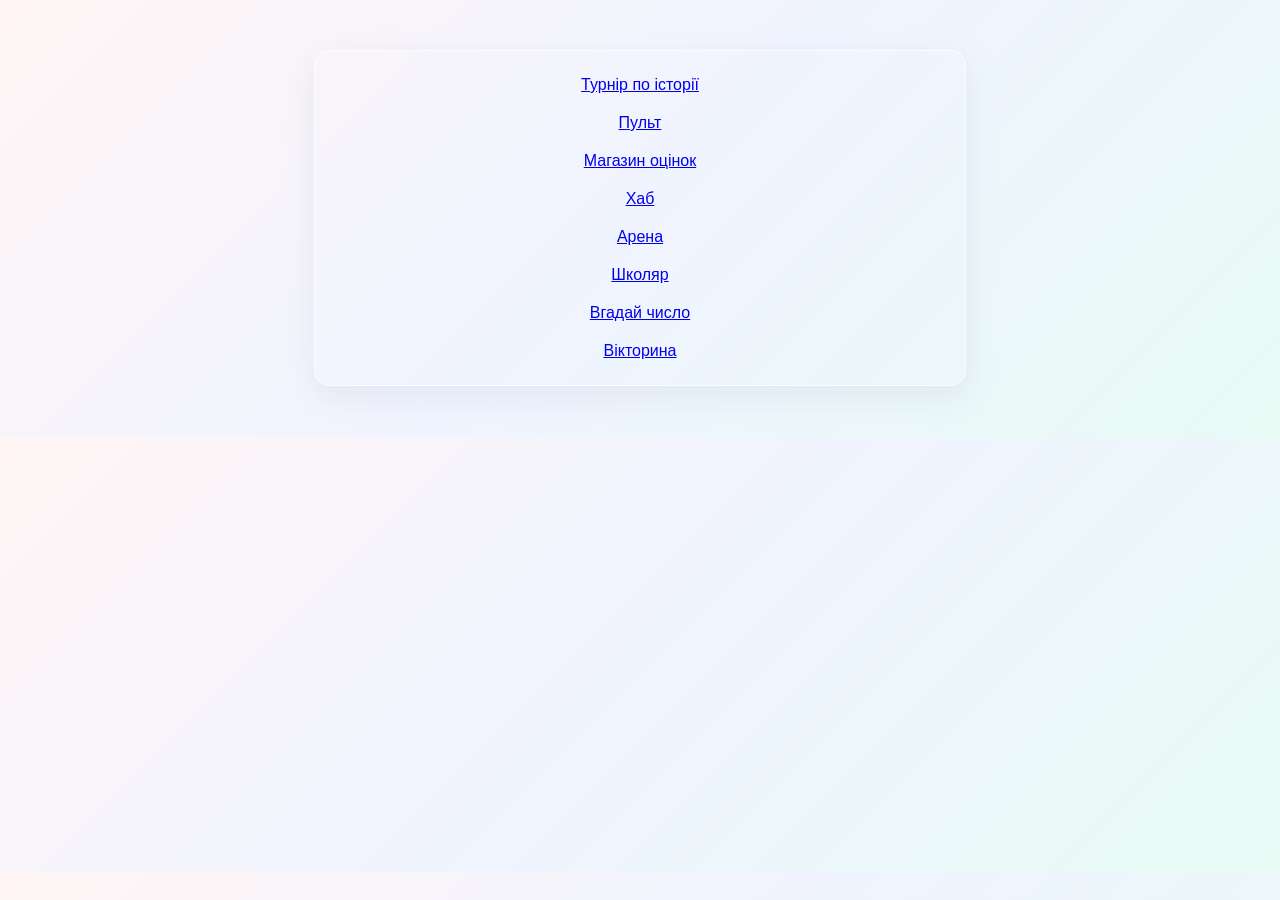
<file: index.html>
<!doctype html>
<html lang="en">
  <head>
    <meta charset="UTF-8" />
    <meta name="viewport" content="width=device-width, initial-scale=1.0" />
    <title>Document</title>
    <link rel="stylesheet" href="01-turnir/style.css" />
  </head>

  <body>
    <a href="../projects/01-turnir/index.html">Турнір по історії</a>
    <a href="../projects/02-pult/index.html">Пульт</a>
    <a href="../projects/03-shop/index.html">Магазин оцінок</a>
    <a href="../projects/04-hub/index.html">Хаб</a>
    <a href="../projects/05-arena/index.html">Арена</a>
    <a href="../projects/school.html">Школяр</a>
    <a href="../projects/06-guess/index.html">Вгадай число</a>
    <a href="../projects/07-quiz/index.html">Вікторина</a>
  </body>
</html>
</file>
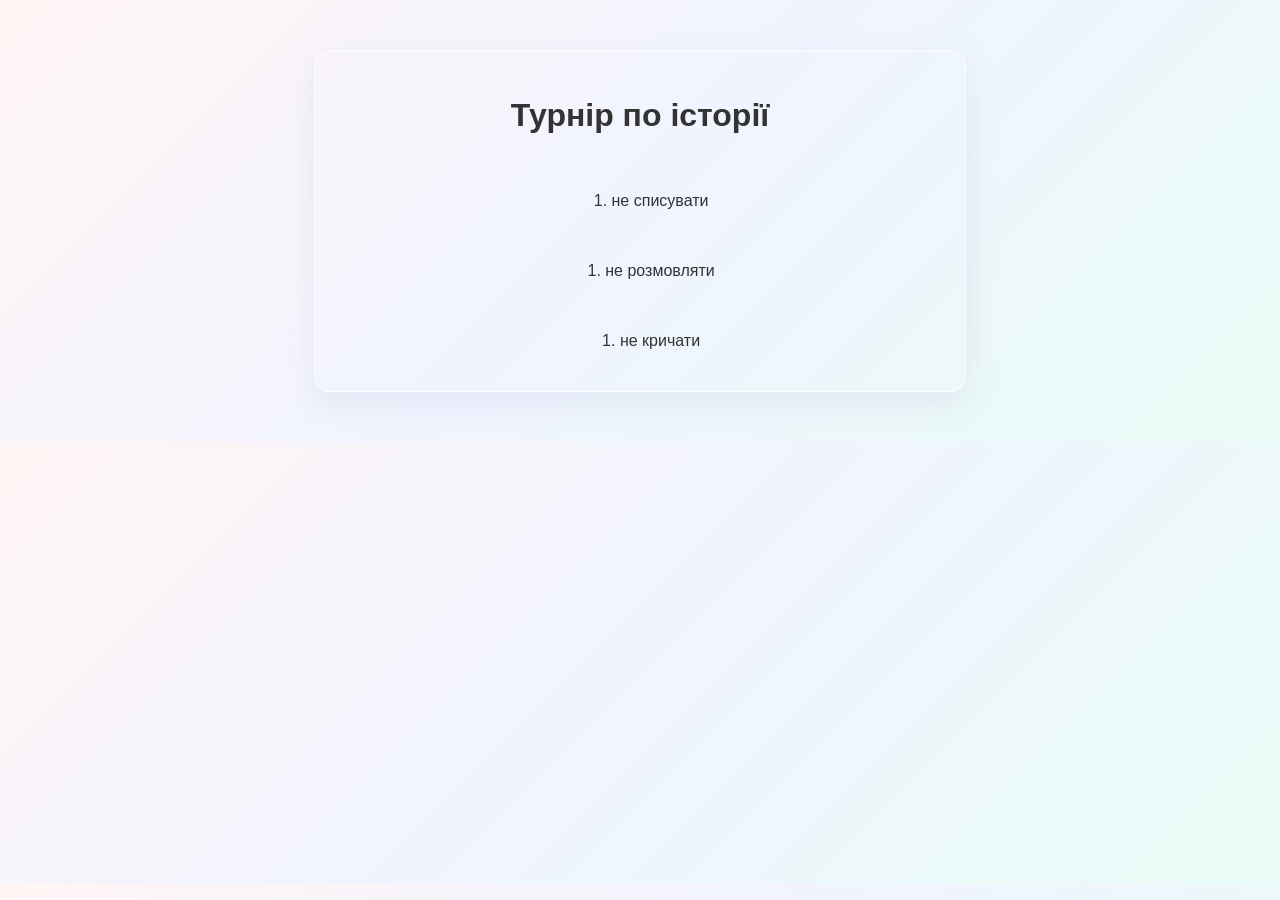
<file: 01-turnir/index.html>
<!doctype html>
<html lang="uk">

<head>
  <meta charset="UTF-8" />
  <meta name="viewport" content="width=device-width, initial-scale=1.0" />
  <title>Document</title>
  <link rel="stylesheet" href="style.css" />
  <script src="script.js"></script>
</head>

<body>
  <h1>Турнір по історії</h1>
  <div class="rule">
    <ol>
      <li>не списувати</li>
    </ol>
  </div>

  <div class="rule">
    <ol>
      <li>не розмовляти</li>
    </ol>
  </div>
  <div class="rule">
    <ol>
      <li>не кричати</li>
    </ol>
  </div>
</body>

</html>
</file>
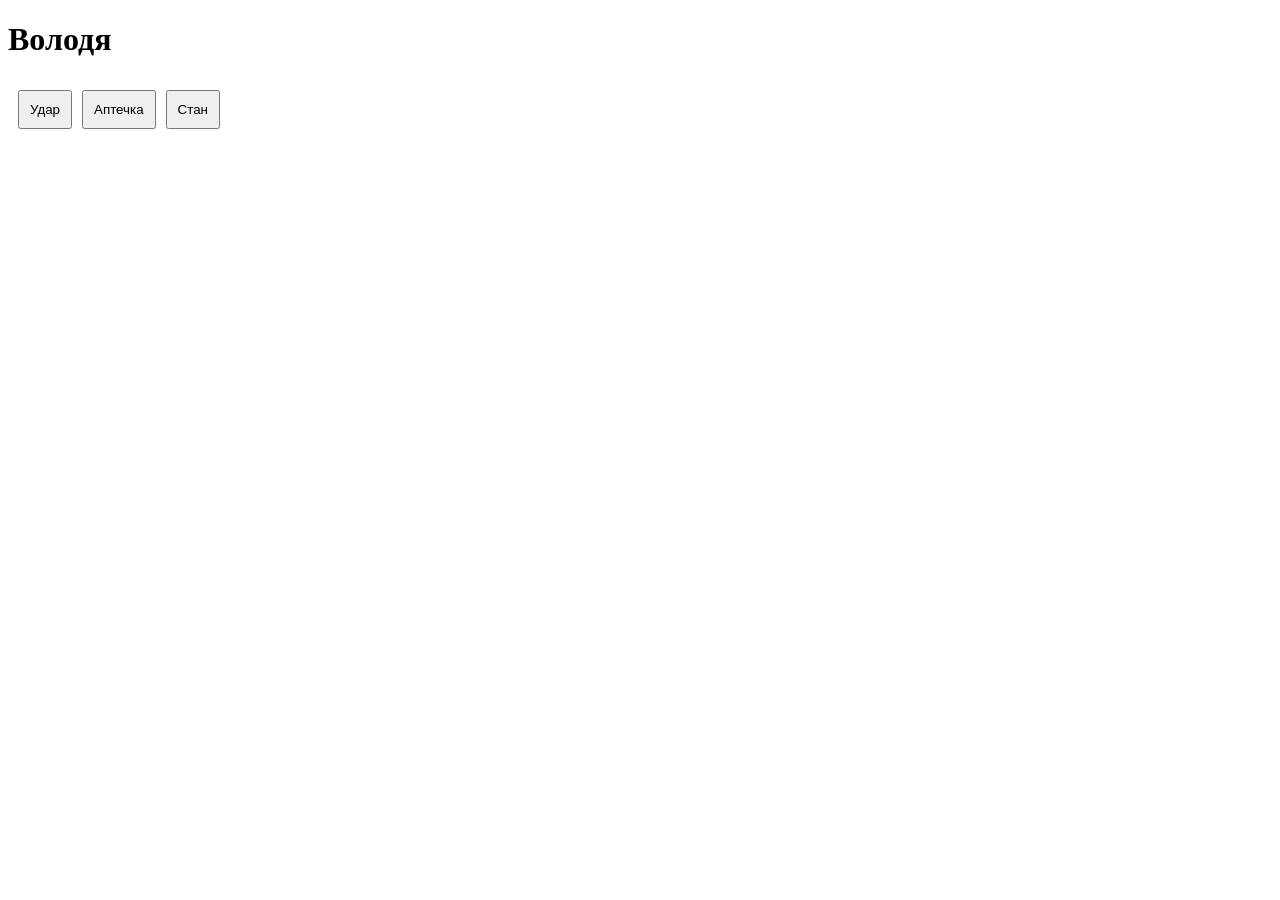
<file: 02-pult/index.html>
<!doctype html>
<html lang="en">

<head>
  <meta charset="UTF-8" />
  <meta name="viewport" content="width=device-width, initial-scale=1.0" />
  <title>Document</title>
  <link rel="stylesheet" href="./style.css" />
</head>

<body>
  <h1>Володя</h1>
  <div display="flex" class="btn">
    <button class="btn" onclick="hit()">Удар</button>
    <button class="btn" onclick="heal()">Аптечка</button>
    <button class="btn" onclick="showHp()">Стан</button>
  </div>
  <script src="./script.js"></script>
</body>

</html>
</file>
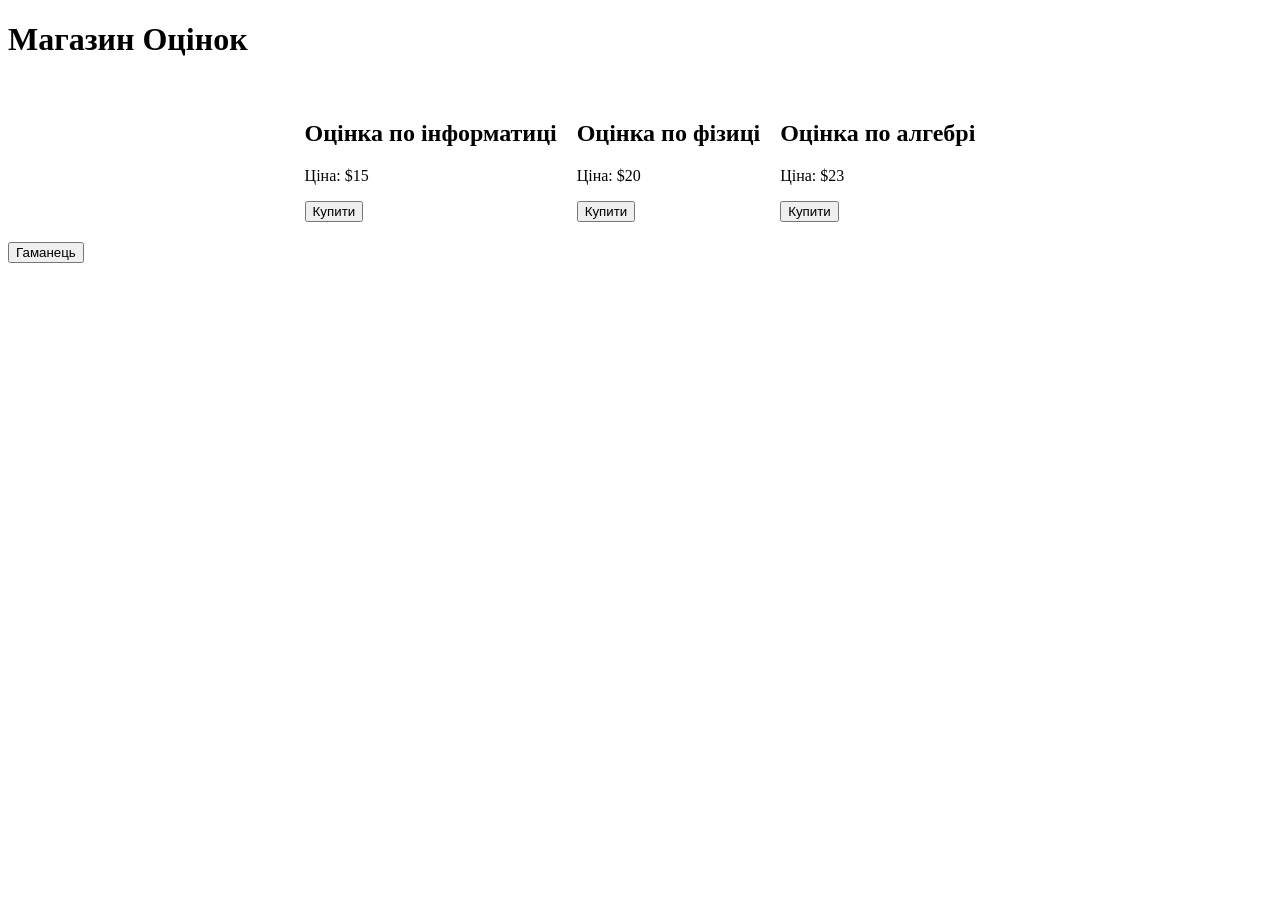
<file: 03-shop/index.html>
<!DOCTYPE html>
<html lang="en">

<head>
    <meta charset="UTF-8">
    <meta name="viewport" content="width=device-width, initial-scale=1.0">
    <title>Document</title>
    <link rel="stylesheet" href="style.css">
</head>

<body>
    <h1>Магазин Оцінок</h1>
    <div class="shelf">
        <div class="card">
            <h2>Оцінка по інформатиці</h2>
            <p>Ціна: $15</p>
            <button onclick="buy(15)">Купити</button>
        </div>
        <div class="card">
            <h2>Оцінка по фізиці</h2>
            <p>Ціна: $20</p>
            <button onclick="buy(20)">Купити</button>
        </div>
        <div class="card">
            <h2>Оцінка по алгебрі</h2>
            <p>Ціна: $23</p>
            <button onclick="buy(23)">Купити</button>
        </div>
    </div>
    <button onclick="wallet()">Гаманець</button>
    <script src="script.js"></script>
</body>

</html>
</file>
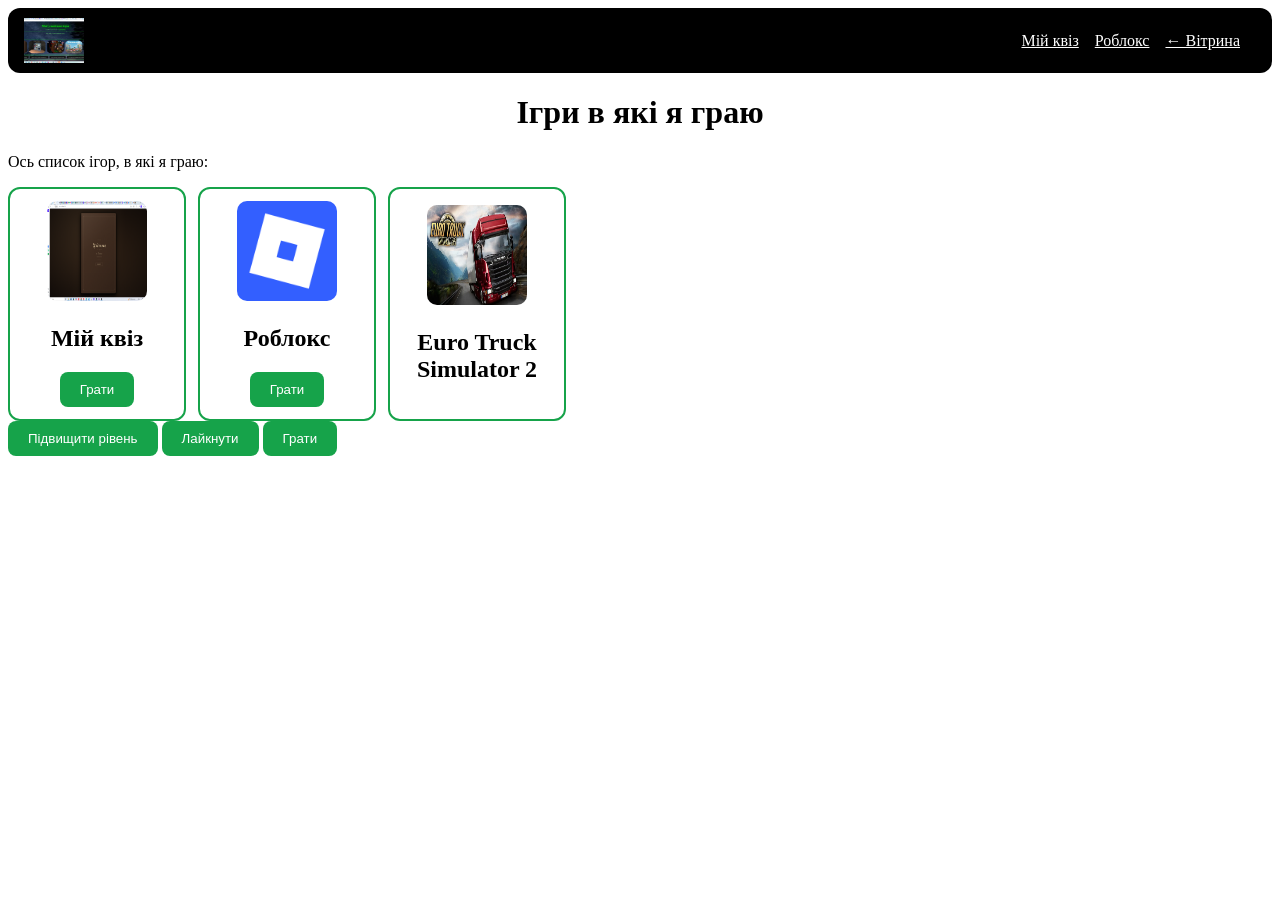
<file: 04-hub/index.html>
<!DOCTYPE html>
<html lang="en">

<head>
    <meta charset="UTF-8">
    <meta name="viewport" content="width=device-width, initial-scale=1.0">
    <title>Document</title>
    <link rel="stylesheet" href="style.css">
</head>

<body>
    <div class="top"><img class="logo" src="../images/logo.jpg" alt="logo">

        <div class="nav">
            <a href="https://sasha-quiz.if.if.ua/moderator">Мій квіз</a>
            <a href="https://www.roblox.com">Роблокс</a>
            <a href="../index.html">← Вітрина</a>
        </div>

    </div>
    <h1>Ігри в які я граю</h1>
    <p>Ось список ігор, в які я граю:</p>
    <div class="cards">
        <div class="card">
            <a href="https://sasha-quiz.if.if.ua/moderator"><img src="../images/quiz.png" alt="Квіз"></a>
            <h2>Мій квіз</h2>
            <button class="button" onclick="play(10)">Грати</button>
        </div>
        <div class="card">
            <a href="https://www.roblox.com"><img src="../images/rb.png" alt="Роблокс"></a>
            <h2>Роблокс</h2>
            <button class="button" onclick="play(100)">Грати</button>
        </div>
        <div class="card">
            <a href="https://store.steampowered.com/app/227300/Euro_Truck_Simulator_2/"><img src="../images/ets2.webp"
                    alt="Euro Truck Simulator 2"></a>
            <h2>Euro Truck Simulator 2</h2>


        </div>

    </div>
    <button class="button" onclick="levelUp()">Підвищити рівень</button> <button class="button"
        onclick="like()">Лайкнути</button> <button class="button" onclick="play(1000)">Грати</button>
    <script src="script.js"></script>
</body>

</html>
</file>
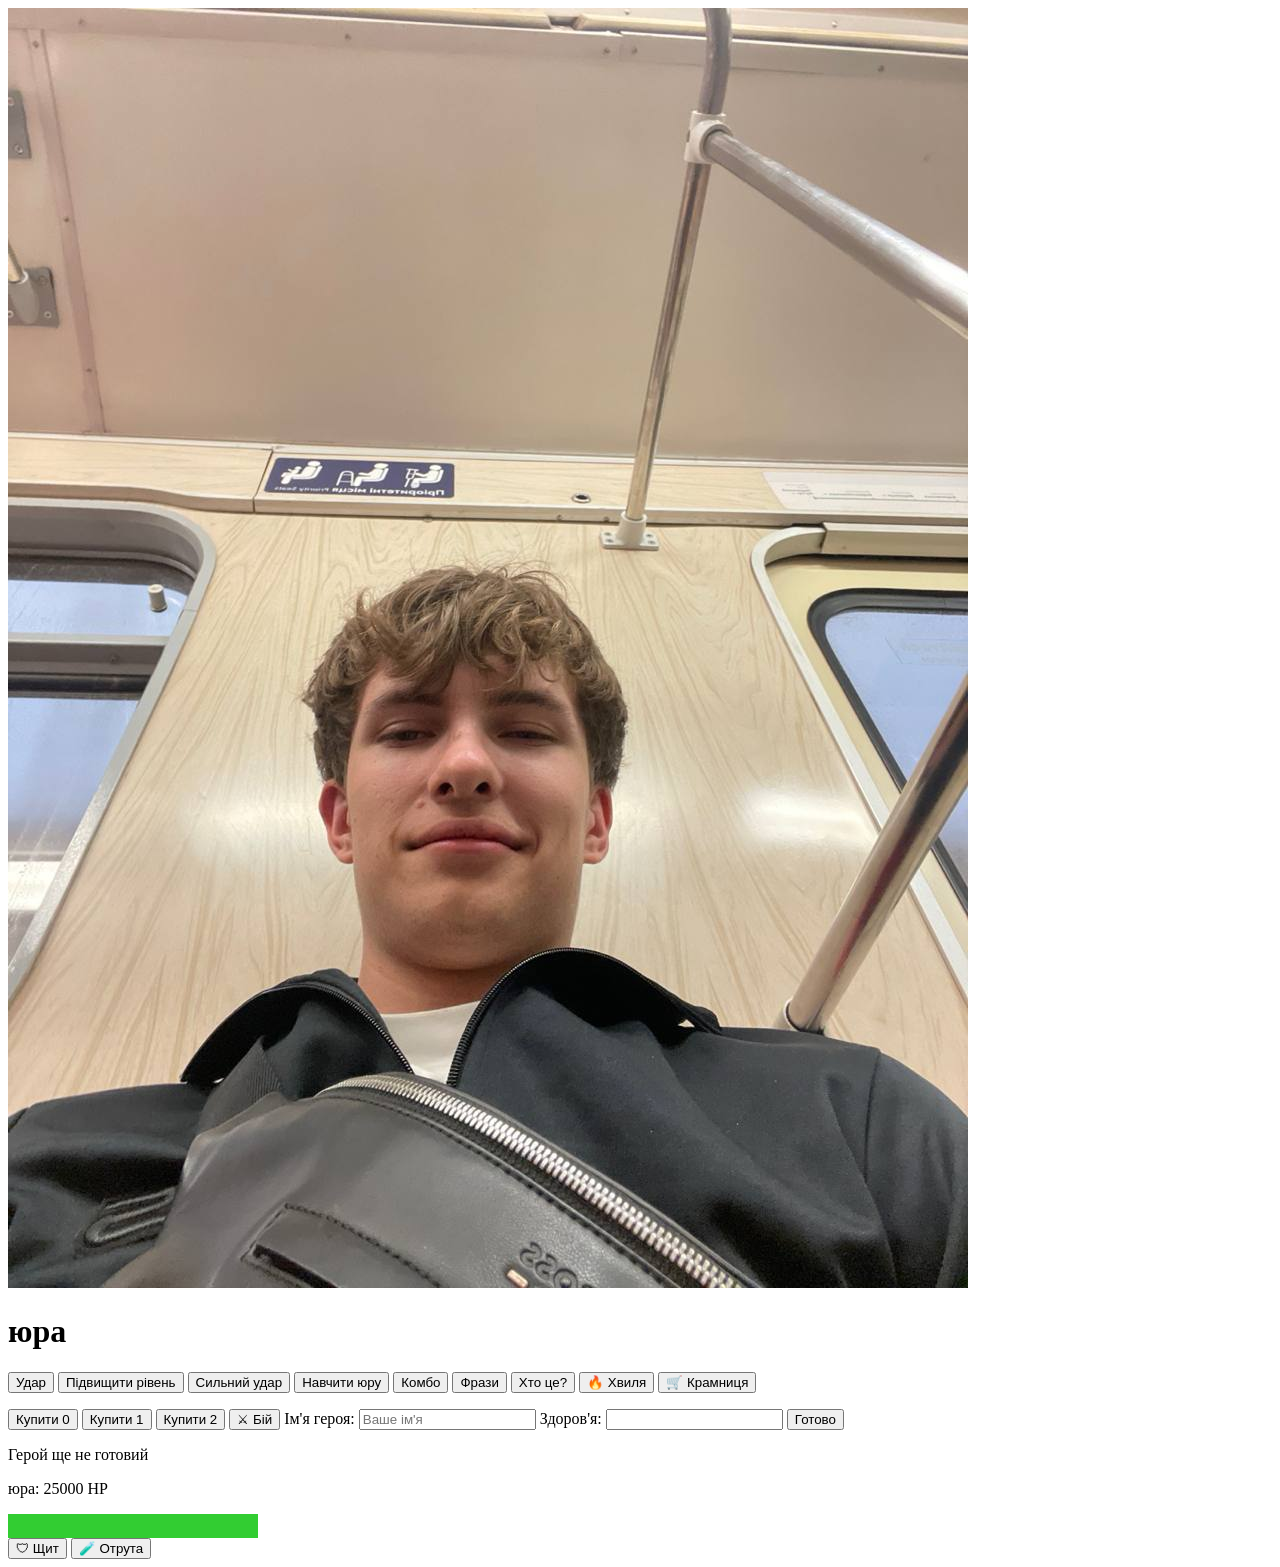
<file: 05-arena/index.html>
<!doctype html>
<html lang="en">
  <head>
    <meta charset="UTF-8" />
    <meta name="viewport" content="width=device-width, initial-scale=1.0" />
    <title>Document</title>
    <link rel="stylesheet" href="style.css" />
  </head>

  <body>
    <img src="../images/moderpogan.jpg" alt="yuril" />
    <h1>юра</h1>
    <button id="hit">Удар</button>
    <button id="levelUp">Підвищити рівень</button>
    <button id="strongHit">Сильний удар</button>
    <button id="teach">Навчити юру</button>
    <button id="combo">Комбо</button>
    <button id="frazy">Фрази</button>
    <button id="Boss">Хто це?</button>
    <button id="wave">🔥 Хвиля</button>
    <button id="zbir">🛒 Крамниця</button>
    <ul id="shop"></ul>
    <button id="buy0">Купити 0</button>
    <button id="buy1">Купити 1</button>
    <button id="buy2">Купити 2</button>
    <button id="biy">⚔ Бій</button>
    <label for="nick">Ім'я героя:</label>
    <input type="text" id="nick" placeholder="Ваше ім'я" />
    <label for="hp">Здоров'я:</label>
    <input type="number" id="hp" />
    <button id="ready">Готово</button>
    <p id="status">Герой ще не готовий</p>
    <p id="bossHp"></p>
    <div id="bossBar" class="bar"></div>
    <button id="shield">🛡 Щит</button> <button id="poison">🧪 Отрута</button>
    <script src="script.js"></script>
  </body>
</html>
</file>
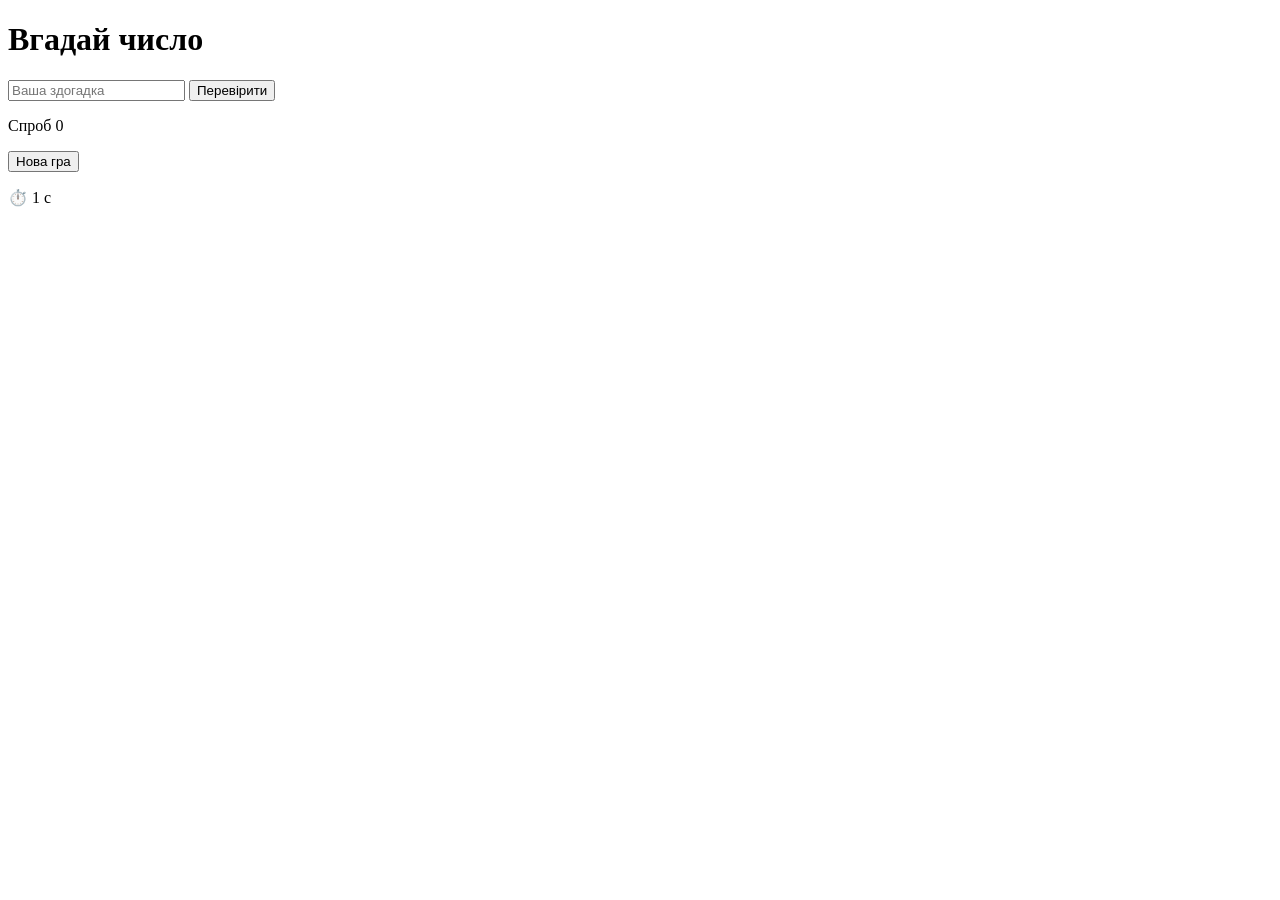
<file: 06-guess/index.html>
<!doctype html>
<html lang="en">
  <head>
    <meta charset="UTF-8" />
    <meta name="viewport" content="width=device-width, initial-scale=1.0" />
    <title>guess</title>
    <link rel="stylesheet" href="style.css" />
  </head>
  <body>
    <h1>Вгадай число</h1>
    <input type="number" id="guess" placeholder="Ваша здогадка" />
    <button id="check">Перевірити</button>
    <p id="hint">Спроб 0</p>
    <ul id="history"></ul>
    <button id="new-game">Нова гра</button>
    <p id="clock"></p>
    <script src="script.js"></script>
  </body>
</html>
</file>
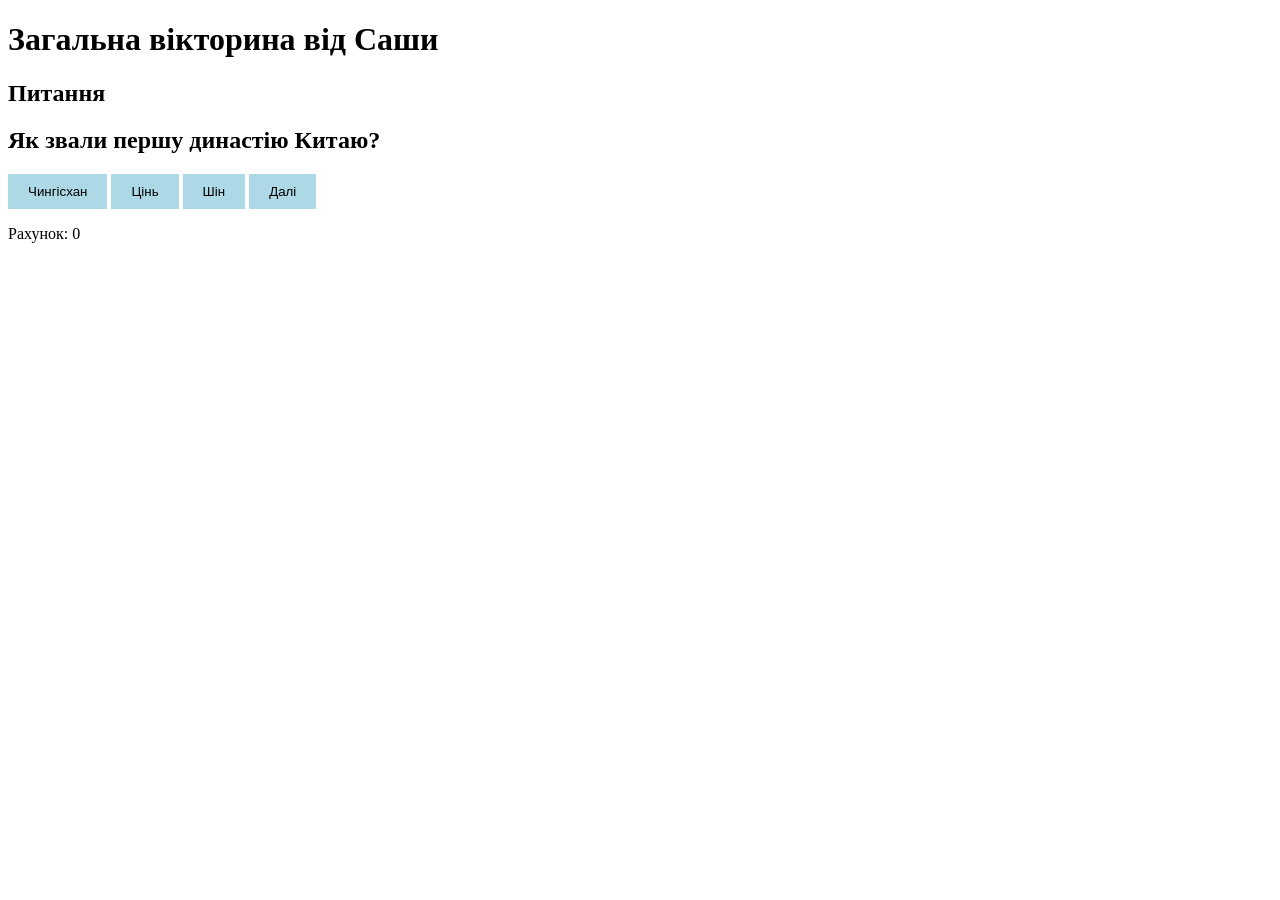
<file: 07-quiz/index.html>
<!doctype html>
<html lang="uk">
  <head>
    <meta charset="UTF-8" />
    <meta name="viewport" content="width=device-width, initial-scale=1.0" />
    <title>Quiz</title>
    <link rel="stylesheet" href="style.css" />
  </head>
  <body>
    <h1>Загальна вікторина від Саши</h1>
    <h2>Питання</h2>
    <h2 id="question">Як звали першу династію Китаю?</h2>
    <button id="option1" class="wrong-btn">Чингісхан</button>
    <button id="option2" class="right-btn">Цінь</button>
    <button id="option3" class="wrong-btn">Шін</button>

    <button id="next">Далі</button>
    <p id="result"></p>
    <p id="score">Рахунок: 0</p>

    <script src="script.js"></script>
  </body>
</html>
</file>
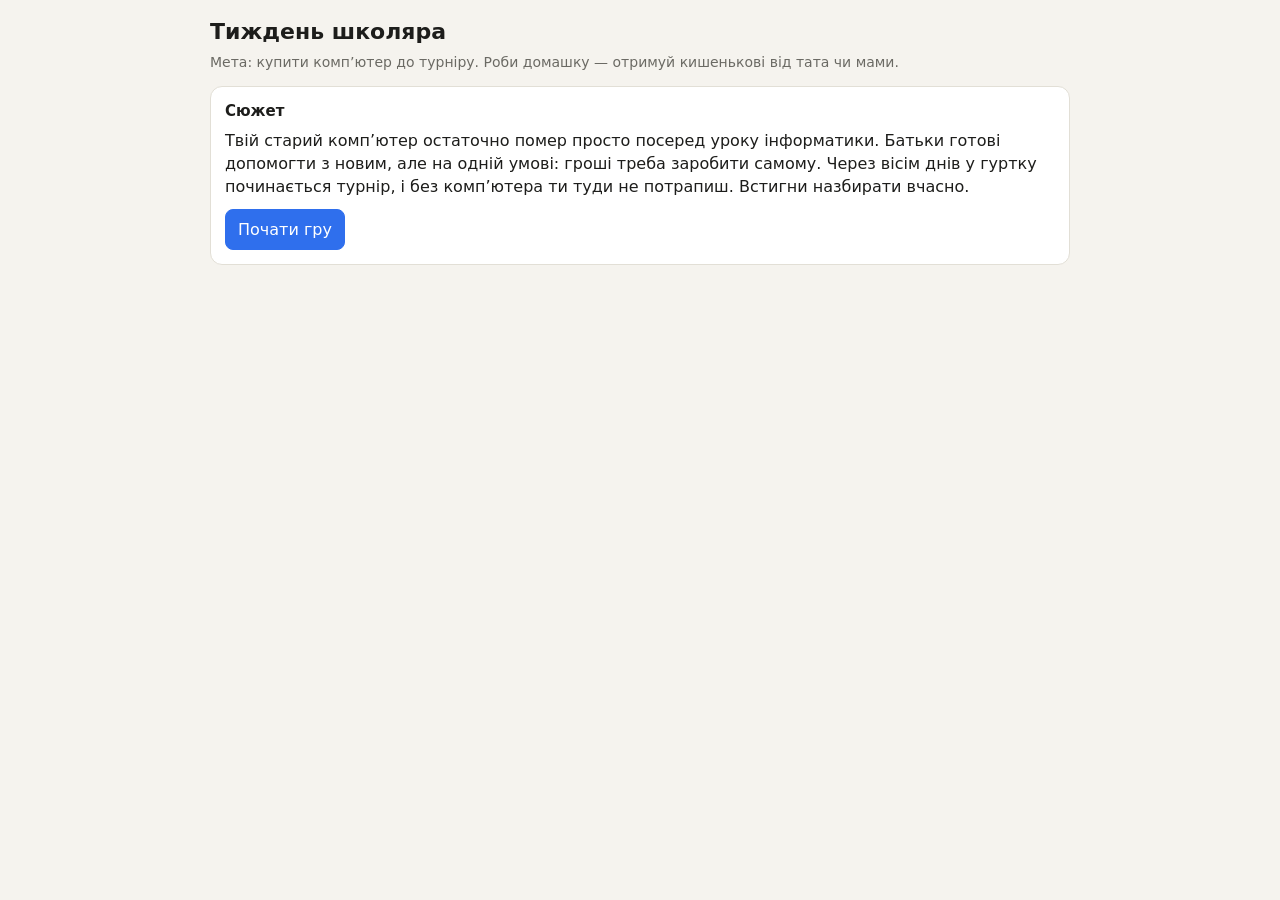
<file: school.html>
<!DOCTYPE html>
<html lang="uk"><head><meta charset="utf-8">
<meta name="viewport" content="width=device-width, initial-scale=1, viewport-fit=cover">
<title>Тиждень школяра</title>
<style>
:root{--bg:#f5f3ee;--card:#fff;--tx:#1d1d1b;--mu:#6b6a64;--ac:#2f6fed;--ok:#1f9d55;--bad:#d64545;--bd:#e2dfd6;box-sizing:border-box;padding-top:env(safe-area-inset-top,0px);padding-bottom:env(safe-area-inset-bottom,0px);color-scheme:light}
@media (prefers-color-scheme:dark){:root:not([data-theme="light"]){--bg:#15171c;--card:#1f2229;--tx:#ececea;--mu:#9a9a94;--ac:#6b9bff;--ok:#43c37b;--bad:#f06a6a;--bd:#333741;color-scheme:dark}}
:root[data-theme="dark"]{--bg:#15171c;--card:#1f2229;--tx:#ececea;--mu:#9a9a94;--ac:#6b9bff;--ok:#43c37b;--bad:#f06a6a;--bd:#333741;color-scheme:dark}
*{box-sizing:border-box}html,body{margin:0}
body{background:var(--bg);color:var(--tx);font:16px/1.45 system-ui,-apple-system,"Segoe UI",Roboto,sans-serif;padding:16px}
main{max-width:860px;margin:0 auto}
h1{font-size:22px;margin:0 0 4px}.sub{color:var(--mu);margin:0 0 14px;font-size:14px}
#hud{display:flex;gap:16px;flex-wrap:wrap;font-weight:600;margin-bottom:8px}
.track{height:10px;background:var(--bd);border-radius:6px;overflow:hidden}
#bar{height:100%;width:0;background:var(--ok);transition:width .4s}
#note{min-height:22px;margin:8px 0;color:var(--bad);font-size:14px}
.grid{display:grid;grid-template-columns:1fr;gap:12px}.steps{display:flex;gap:6px;flex-wrap:wrap}.steps button{padding:6px 10px;font-size:13px}.steps .st-cur{border-color:var(--ac);outline:2px solid var(--ac)}.steps .st-ok{background:var(--ok);color:#fff;border-color:var(--ok)}
.card{background:var(--card);border:1px solid var(--bd);border-radius:12px;padding:14px}
.card h3{margin:0 0 6px;font-size:15px}.card p{margin:0 0 10px}
input{width:100%;padding:9px;border:1px solid var(--bd);border-radius:8px;background:var(--bg);color:var(--tx);font:inherit}
button{font:inherit;cursor:pointer;border:1px solid var(--bd);background:var(--card);color:var(--tx);border-radius:8px;padding:8px 12px}
button.p{background:var(--ac);color:#fff;border-color:var(--ac)}
.o{display:block;width:100%;text-align:left;margin-bottom:6px}.o.sel{border-color:var(--ac);outline:2px solid var(--ac)}
.row{display:flex;gap:6px;margin-top:8px;flex-wrap:wrap}.row button{font-size:13px;padding:6px 9px}
.hint{font-size:13px;color:var(--mu);margin-top:8px}
table{width:100%;border-collapse:collapse}td{padding:6px;border-bottom:1px solid var(--bd)}
.pos{color:var(--ok)}.neg{color:var(--bad)}
.codeblk{display:block;background:var(--bg);border:1px solid var(--bd);border-radius:8px;padding:8px 10px;font:14px ui-monospace,monospace;margin-top:8px;white-space:pre-wrap}#go{display:none}.theory{background:var(--bg);border:1px solid var(--bd);border-radius:8px;padding:10px 14px;margin-top:8px;font-size:14px;line-height:1.55}.theory b{display:block;margin-top:8px}.theory ul{margin:4px 0 0 18px;padding:0}[hidden]{display:none!important}details{margin:10px 0}summary{cursor:pointer;font-weight:600}.tb{display:grid;grid-template-columns:repeat(auto-fill,minmax(84px,1fr));gap:3px;font:13px ui-monospace,monospace;margin-top:6px}div.tb span{display:flex;align-items:baseline;gap:8px;padding:4px 8px}div.tb b{font:600 19px/1.1 system-ui,"Segoe UI",Arial,sans-serif;min-width:22px;text-align:center}.codes{display:block;font:600 18px/1.8 ui-monospace,monospace;word-spacing:6px;margin-top:6px}.wide{grid-column:1/-1}.two{display:grid;grid-template-columns:1fr 1.6fr;gap:16px}.tb.bin{grid-template-columns:repeat(auto-fill,minmax(150px,1fr))}.tb.scr{max-height:420px;overflow:auto;align-content:start}@media(max-width:640px){.two{grid-template-columns:1fr}}.tb span{padding:2px 6px;border:1px solid var(--bd);border-radius:4px;background:var(--card)}video{width:100%;max-width:320px;border-radius:8px;background:#000;margin-top:8px;transform:scaleX(-1)}#story p{margin:0 0 10px}
</style></head><body><main>
<h1>Тиждень школяра</h1>
<p class="sub">Мета: купити комп’ютер до турніру. Роби домашку — отримуй кишенькові від тата чи мами.</p>
<div id="story" class="card"><h3>Сюжет</h3><p>Твій старий комп’ютер остаточно помер просто посеред уроку інформатики. Батьки готові допомогти з новим, але на одній умові: гроші треба заробити самому. Через вісім днів у гуртку починається турнір, і без комп’ютера ти туди не потрапиш. Встигни назбирати вчасно.</p><button class="p" onclick="document.getElementById('story').hidden=true;document.getElementById('game').hidden=false">Почати гру</button></div><div id="game" hidden><div id="hud"></div><div class="track"><div id="bar"></div></div><div id="note"></div>
<div id="tasks" class="grid"></div>
<div id="go"><button class="p" onclick="submit()">Здати домашку</button></div>
<div id="res" class="card" hidden></div></div>
</main>
<script>
const $=s=>document.querySelector(s),rnd=n=>Math.floor(Math.random()*n),pick=a=>a[rnd(a.length)];
const shuffle=a=>[...a].sort(()=>Math.random()-.5);const DK={};const take=(a,k)=>{if(!DK[k]||!DK[k].length)DK[k]=shuffle(a);return DK[k].pop()};
const ROUNDS=8,PRICE0=2600,BASE=40,BONUS=60,FINE=40;
const DAD=["Алгебра","Геометрія","Фізика","Історія"],MOM=["Укр. мова","Англійська","Інформатика"];
const S={round:1,money:0,price:PRICE0,tasks:[],note:""};
const SP={"і":179,"І":178,"ї":191,"Ї":175,"є":186,"Є":170,"ґ":180,"Ґ":165};
const enc=t=>[...t].map(c=>{if(SP[c])return SP[c];const k=c.charCodeAt(0);return k>=1040&&k<=1103?k-848:k}).join(" ");
const cp=k=>{for(const c in SP)if(SP[c]===k)return c;return String.fromCharCode(k>=192&&k<=255?k+848:k)};
const H=[
{q:"Коли відбулася Помаранчева революція?",o:["2004","2010","1991"],h:"Це початок 2000-х, а не 2010-ті."},
{q:"Коли почалася Революція Гідності?",o:["2013","2004","2019"],h:"Усе почалося пізньою осінню, після зупинки євроінтеграції."},
{q:"Коли Україна проголосила незалежність?",o:["1991","1989","2004"],h:"Це сталося після серпневого путчу в Москві."},
{q:"У якому році Україна приймала Євро?",o:["2012","2008","2016"],h:"Фінал грали в Києві."},
{q:"Коли почалося повномасштабне вторгнення РФ?",o:["2022","2014","2020"],h:"Це лютий, і це не 2014-й."},
{q:"Коли почалася російська агресія в Криму та на Донбасі?",o:["2014","2004","2022"],h:"Це сталося одразу після Революції Гідності."},
{q:"Коли Україна отримала безвізовий режим з ЄС?",o:["2017","2010","2022"],h:"Це середина 2010-х, ближче до 2020-го."},
{q:"Коли Україна отримала статус кандидата в члени ЄС?",o:["2022","2014","2019"],h:"Це було влітку, вже під час повномасштабної війни."},
{q:"У якому році Володимир Зеленський став президентом?",o:["2019","2014","2010"],h:"Інавгурація була навесні, наприкінці 2010-х."},
{q:"Хто представляв Україну на Євробаченні й переміг у 2022?",o:["Kalush Orchestra","Джамала","Руслана"],h:"Пісня називається Stefania."}];
const U=[
{q:"Як правильно?",o:["приємний","приймний","приїмний"],h:"Згадай слово «приємність»."},
{q:"Як правильно?",o:["щоденник","щодєнник","шчоденник"],h:"Це «що» + «день»."},
{q:"Як правильно?",o:["з’їсти","зїсти","з їсти"],h:"Після префікса перед я, ю, є, ї ставимо апостроф."},
{q:"Як правильно?",o:["м’яч","мяч","мйач"],h:"Апостроф стоїть після губного приголосного перед я."},
{q:"Як правильно?",o:["розв’язати","розвязати","розв язати"],h:"Префікс роз- плюс «в’язати»."},
{q:"Як правильно?",o:["об’єкт","обєкт","об єкт"],h:"Після префікса об- перед є ставимо апостроф."},
{q:"Як правильно?",o:["пір’я","піря","пір’йа"],h:"Апостроф стоїть після р перед я."},
{q:"Як правильно?",o:["бур’ян","бурян","бурйан"],h:"Після р перед я ставимо апостроф."}];
const R=[
{t:"Через воду він проводить, а сам з місця не сходить.",a:"міст"},
{t:"Без рук, без ніг, а вікна малює.",a:"мороз"},
{t:"Сто одежин, і всі без застібок.",a:"капуста"},
{t:"Не звір, а має хвіст, клацає на столі.",a:"комп’ютерна миша"},
{t:"Не вогонь, а палить.",a:"кропива"},
{t:"Червоний ніс у землю вріс, а зелений хвіст нагору.",a:"морква"},
{t:"Без рук, без ніг, а ворота відчиняє.",a:"вітер"},
{t:"Сидить дід у ста шубах, хто його роздягає, той плаче.",a:"цибуля"}];
function algQ(){const k=rnd(3);
 if(k==0){const p=1+rnd(9),q=p+1+rnd(8);return{q:`Знайди більший корінь рівняння x² − ${p+q}x + ${p*q} = 0.`,ans:String(q),hint:`Теорема Вієта: сума коренів ${p+q}, добуток ${p*q}. Підбери два числа.`}}
 if(k==1){const a=3+rnd(10),b=2+rnd(8);return{q:`Обчисли √${a*a} + √${b*b}.`,ans:String(a+b),hint:`Згадай таблицю квадратів: потрібні числа, що в квадраті дають ${a*a} і ${b*b}.`}}
 const a=1+rnd(4),b=2+rnd(9),c=1+rnd(6);return{q:`Знайди дискримінант рівняння ${a}x² + ${b}x + ${c} = 0.`,ans:String(b*b-4*a*c),hint:`D = b² − 4ac, тут b² = ${b*b}.`}}
function geoQ(){const k=rnd(4);
 if(k==0){const t=pick([[3,4,5],[5,12,13],[8,15,17],[6,8,10]]);return{q:`Катети прямокутного трикутника дорівнюють ${t[0]} і ${t[1]}. Знайди гіпотенузу.<svg viewBox='0 0 130 90' width='150' style='display:block;margin:6px 0'><polygon points='10,80 120,80 10,10' fill='none' stroke='currentColor' stroke-width='2'/><text x='60' y='89' font-size='11' fill='currentColor'>${t[0]}</text><text x='0' y='48' font-size='11' fill='currentColor'>${t[1]}</text><text x='72' y='40' font-size='11' fill='currentColor'>?</text></svg>`,ans:String(t[2]),hint:`Теорема Піфагора: c² = a² + b² = ${t[0]*t[0]+t[1]*t[1]}.`}}
 if(k==1){const x=50+rnd(8)*10;return{q:`Один кут паралелограма дорівнює ${x}°. Знайди сусідній кут (у градусах).`,ans:String(180-x),hint:"Сума сусідніх кутів паралелограма дорівнює 180°."}}
 if(k==2){const a=3+rnd(8),b=a+2+rnd(8),h=2*(1+rnd(5));return{q:`Основи трапеції ${a} см і ${b} см, висота ${h} см. Знайди площу (см²).`,ans:String((a+b)*h/2),hint:"S = (a + b) / 2 · h."}}
 const d=2*(2+rnd(6)),e=2*(2+rnd(6));return{q:`Діагоналі ромба дорівнюють ${d} см і ${e} см. Знайди площу (см²).`,ans:String(d*e/2),hint:"S = ½ · d₁ · d₂."}}
function mathQ(){const a=2+rnd(8),b=3+rnd(8),c=5+rnd(40),k=rnd(3);
 if(k==0)return{q:`${a} × ${b} + ${c}`,ans:a*b+c};
 if(k==1)return{q:`(${a} + ${c}) × ${b}`,ans:(a+c)*b};
 return{q:`${a*b+c} − ${a} × ${b}`,ans:c}}
const TFH=[{q:'Незалежність України проголошено у 1991 році.',a:'Так'},{q:'Революція Гідності почалася у 2004 році.',a:'Ні'},{q:'Євро-2012 проходило в Україні та Польщі.',a:'Так'},{q:'Безвіз з ЄС Україна отримала у 2010 році.',a:'Ні'},{q:'Зеленський став президентом у 2019 році.',a:'Так'},{q:'Помаранчева революція була у 2013 році.',a:'Ні'}];
const TFU=[{q:'Слово «з’їсти» пишеться з апострофом.',a:'Так'},{q:'Слово «м’яч» пишеться без апострофа.',a:'Ні'},{q:'У слові «пір’я» потрібен апостроф.',a:'Так'},{q:'Слово «щоденник» пишеться через «шч».',a:'Ні'},{q:'Слово «об’єкт» пишеться з апострофом.',a:'Так'}];
const TFA=[{q:'(a + b)² = a² + 2ab + b².',a:'Так'},{q:'√(a²) = a для будь-якого числа a.',a:'Ні'},{q:'Рівняння x² = −4 має два корені.',a:'Ні'},{q:'Якщо D = 0, рівняння має один корінь.',a:'Так'},{q:'(a − b)² = a² − b².',a:'Ні'},{q:'Сума коренів рівняння x² − 5x + 6 = 0 дорівнює 5.',a:'Так'}];
const TFG=[{q:'Діагоналі прямокутника рівні.',a:'Так'},{q:'Діагоналі паралелограма завжди перпендикулярні.',a:'Ні'},{q:'Сума кутів чотирикутника дорівнює 360°.',a:'Так'},{q:'У рівнобічній трапеції бічні сторони рівні.',a:'Так'},{q:'Будь-який ромб є квадратом.',a:'Ні'}];
const GQ=[{q:'Чотирикутник, у якого лише дві сторони паралельні, — це…',o:['трапеція','паралелограм','ромб'],h:'Паралельні сторони називають основами.'},{q:'Діагоналі ромба…',o:['перпендикулярні','завжди рівні','паралельні'],h:'Вони ще й ділять кути ромба навпіл.'},{q:'Сума кутів чотирикутника дорівнює…',o:['360°','180°','270°'],h:'Розріж чотирикутник діагоналлю на два трикутники.'},{q:'Середня лінія трапеції дорівнює…',o:['півсумі основ','добутку основ','різниці основ'],h:'Це середнє арифметичне основ.'},{q:'У прямокутному трикутнику найдовша сторона — це…',o:['гіпотенуза','катет','висота'],h:'Вона лежить проти прямого кута.'},{q:'Скільки діагоналей у чотирикутника?',o:['2','4','1'],h:'Вони з’єднують протилежні вершини.'},{q:'Протилежні кути паралелограма…',o:['рівні','завжди прямі','нерівні'],h:'Така властивість у всіх паралелограмів.'}];
const FILL=[['пр_вітання','и'],['ж_ття','и'],['д_ректор','и'],['т_плий','е'],['б_реза','е'],['в_сна','е'],['н_бо','е'],['пр_гожий','и']];
const tf=(b,k,subj)=>{const x=take(b,k);return{subj,kind:'opt',q:'Правда чи ні? '+x.q,opts:['Так','Ні'],ans:x.a,val:'',hint:'Пригадай правило або дату з уроку.'}};
const seqPick=(i,j)=>{const t=S.tasks[i];t.sel.push(t.items[j]);t.val=t.sel.join(' > ');render()};
const toggleTb=()=>{S.tb=!S.tb;render()};const go=d=>{S.cur=Math.max(0,Math.min(S.tasks.length-1,S.cur+d));render();window.scrollTo({top:0,behavior:'smooth'})};const isDone=t=>t.kind=='pe'?(t.skip||t.val>=t.need):t.kind=='seq'?t.sel.length>=t.items.length:!!String(t.val||'').trim();
const seqReset=i=>{const t=S.tasks[i];t.sel=[];t.val='';render()};
function histT(){const r=rnd(3);
 if(r==0){const h=take(H,'H');return{subj:'Історія',kind:'opt',q:h.q,opts:shuffle(h.o),ans:h.o[0],val:'',hint:h.h}}
 if(r==1)return tf(TFH,'TFH','Історія');
 const E=[['Проголошення незалежності',1991],['Помаранчева революція',2004],['Євро-2012',2012],['Революція Гідності',2013],['Безвіз з ЄС',2017],['Статус кандидата в ЄС',2022]];
 const pk=shuffle(E).slice(0,4).sort((a,b)=>a[1]-b[1]).map(x=>x[0]);
 return{subj:'Історія',kind:'seq',q:'Розстав події від найранішої до найпізнішої (клікай по черзі):',items:shuffle(pk),sel:[],ans:pk.join(' > '),val:'',hint:`Найперша подія — «${pk[0]}».`}}
function ukrT(){const r=rnd(3);
 if(r==0){const u=take(U,'U');return{subj:'Укр. мова',kind:'opt',q:u.q,opts:shuffle(u.o),ans:u.o[0],val:'',hint:u.h}}
 if(r==1){const f=take(FILL,'FILL');return{subj:'Укр. мова',kind:'num',q:`Встав пропущену літеру (и або е): ${f[0]}`,ans:f[1],val:'',hint:'Зміни форму слова так, щоб наголос упав на цей склад.'}}
 return tf(TFU,'TFU','Укр. мова')}
function algT(){const r=rnd(6);
 if(r==5){const x=take(ALGO,'ALGO');return{subj:'Алгебра',kind:'opt',q:x.q,opts:shuffle(x.o),ans:x.o[0],val:'',hint:'Згадай формулу з теорії.'}}
 if(r==0){const a=1+rnd(3),b=1+rnd(6),c=1+rnd(9),D=b*b-4*a*c;return{subj:'Алгебра',kind:'opt',q:`Скільки коренів має рівняння ${a}x² + ${b}x + ${c} = 0?`,opts:['0','1','2'],ans:D>0?'2':D==0?'1':'0',val:'',hint:'Порахуй D = b² − 4ac: D > 0 — два корені, D = 0 — один, D < 0 — жодного.'}}
 if(r==1)return tf(TFA,'TFA','Алгебра');
 const x=algQ();return{subj:'Алгебра',kind:'num',q:x.q,ans:x.ans,val:'',hint:x.hint}}
function geoT(){const r=rnd(6);
 if(r==0){const x=take(GQ,'GQ');return{subj:'Геометрія',kind:'opt',q:x.q,opts:shuffle(x.o),ans:x.o[0],val:'',hint:x.h}}
 if(r==1)return tf(TFG,'TFG','Геометрія');
 const x=geoQ();return{subj:'Геометрія',kind:'num',q:x.q,ans:x.ans,val:'',hint:x.hint}}
function infOld(){const r=2,T=(q,ans,hint)=>({subj:'Інформатика',kind:'txt',q,ans,val:'',hint});
 if(r==0){const x=take(R,'R'),code=enc(x.t);return T(`Кожне число — це літера. Знайди літери в таблиці й відгадай загадку: <span class='codes'>${code}</span>`,x.a,`Перший код ${code.split(' ')[0]} — це «${x.t[0]}». Далі за таблицею: 192 = А, 224 = а, 32 = пробіл.`)}
 if(r==1){const w=pick(['кіт','дім','мама','школа','код','миша']);return T(`Запиши коди літер слова «${w}» через пробіл (cp1251).`,enc(w),`Перша літера «${w[0]}» має код ${enc(w[0])}. Інші знайди в таблиці.`)}
 if(r==2){let k;do{k=192+rnd(64)}while([218,219,221,250,251,253].includes(k));return T(`Яка це літера? Код: ${k}`,cp(k),k<224?'Великі літери мають коди 192–223.':'Малі літери мають коди 224–255.')}
 const n=5+rnd(26);return T(`Переведи двійкове число ${n.toString(2)} у десяткову систему.`,String(n),'Розряди справа наліво: 1, 2, 4, 8, 16.')}
const HT=[{q:'Який тег створює найбільший заголовок?',o:['&lt;h1&gt;','&lt;head&gt;','&lt;header&gt;'],h:'Цифра в назві показує рівень заголовка.'},{q:'Для чого потрібен тег &lt;a&gt;?',o:['для посилання','для картинки','для списку'],h:'Літера a — від anchor, «якір».'},{q:'Який тег вставляє картинку?',o:['&lt;img&gt;','&lt;pic&gt;','&lt;image&gt;'],h:'Назва — скорочення від image.'},{q:'Що означає HTML?',o:['мова розмітки сторінок','мова для ігор','назва браузера'],h:'Це не мова програмування, а розмітка.'},{q:'Який тег створює абзац?',o:['&lt;p&gt;','&lt;a&gt;','&lt;ul&gt;'],h:'Перша літера слова paragraph.'},{q:'Який тег створює маркований список?',o:['&lt;ul&gt;','&lt;ol&gt;','&lt;li&gt;'],h:'ul — unordered list, «невпорядкований».'}];
const CT=[{q:'За що відповідає CSS?',o:['за вигляд сторінки','за структуру сторінки','за роботу сервера'],h:'Кольори, шрифти, відступи.'},{q:'Який символ ставлять перед назвою класу в CSS?',o:['.','#','@'],h:'Клас починається з крапки.'},{q:'Який символ ставлять перед id в CSS?',o:['#','.','$'],h:'Він схожий на ґратки.'},{q:'Яка властивість змінює колір тексту?',o:['color','font-color','text-style'],h:'Найкоротша назва з усіх.'},{q:'Чим закінчується кожна властивість у CSS?',o:[';','.',','],h:'Цей знак ставлять у кінці рядка.'}];
const PR=[{q:'Напиши тег, що створює абзац (відкривальний):',ans:'<p>|p',h:'Це літера p у кутових дужках.'},{q:'Напиши тег найбільшого заголовка:',ans:'<h1>|h1',h:'Літера h і цифра 1.'},{q:'Допиши CSS, щоб заголовок став синім:<span class=\'codeblk\'>h1 { color: ___; }</span>',ans:'blue|синій',h:'Англійською «синій».'},{q:'Яка CSS-властивість змінює розмір шрифту?',ans:'font-size',h:'font + size через дефіс.'},{q:'Яка CSS-властивість задає колір фону?',ans:'background-color|background',h:'Слово background.'},{q:'Допиши тег, щоб вийшло посилання:<span class=\'codeblk\'>&lt;___ href=&quot;https://site.ua&quot;&gt;Мій сайт&lt;/___&gt;</span>',ans:'a',h:'Одна літера.'},{q:'Допиши закриття тегу:<span class=\'codeblk\'>&lt;p&gt;Привіт&lt;/___&gt;</span>',ans:'p|</p>',h:'Те саме, що й у відкривальному тегу.'}];
function infT(){const r=rnd(7);
 if(r==0)return infOld();
 if(r==5)return codeT();
 if(r==6)return bothT();
 if(r<3){const x=take(r==1?HT:CT,r==1?'HT':'CT');return{subj:'Інформатика',kind:'opt',q:(r==1?'Теорія (HTML): ':'Теорія (CSS): ')+x.q,opts:shuffle(x.o),ans:x.o[0],val:'',hint:x.h}}
 const x=take(PR,'PR');return{subj:'Інформатика',kind:'num',q:'Практика: '+x.q,ans:x.ans,val:'',hint:x.h}}
const VOC=[['apple','яблуко'],['book','книга'],['house','будинок'],['water','вода'],['friend','друг'],['school','школа'],['cat','кіт'],['dog','собака'],['red','червоний'],['green','зелений']];
const GR=[{q:'She ___ a student.',o:['is','are','am']},{q:'I ___ 13 years old.',o:['am','is','are']},{q:'They ___ friends.',o:['are','is','am']},{q:'He ___ a dog.',o:['has','have','haves']},{q:'We ___ to school every day.',o:['go','goes','going']},{q:'There ___ two books on the table.',o:['are','is','am']}];
const TFE=[{q:'«Monday» — це понеділок.',a:'Так'},{q:'«Thursday» — це середа.',a:'Ні'},{q:'«Red» — це синій.',a:'Ні'},{q:'«Book» — це книга.',a:'Так'},{q:'«Friend» — це ворог.',a:'Ні'}];
const SEN=['I like my school','She has a red book','We go to school','He is my friend'];
function engT(){const r=rnd(5),E='Англійська';
 if(r==0){const v=pick(VOC),o=shuffle(VOC.filter(x=>x!==v)).slice(0,2);
  if(rnd(2))return{subj:E,kind:'opt',q:`Як англійською «${v[1]}»?`,opts:shuffle([v[0],o[0][0],o[1][0]]),ans:v[0],val:'',hint:`Слово починається на «${v[0][0]}».`};
  return{subj:E,kind:'opt',q:`Що означає «${v[0]}»?`,opts:shuffle([v[1],o[0][1],o[1][1]]),ans:v[1],val:'',hint:`Слово починається на «${v[1][0]}».`}}
 if(r==1){const g=take(GR,'GR');return{subj:E,kind:'opt',q:'Вибери слово: '+g.q,opts:shuffle(g.o),ans:g.o[0],val:'',hint:'Подумай, до кого це слово підходить: I, he/she, we, they.'}}
 if(r==2){const v=pick(VOC);return{subj:E,kind:'num',q:`Переклади англійською: «${v[1]}»`,ans:v[0],val:'',hint:`Слово починається на «${v[0][0]}», у ньому ${v[0].length} літер.`}}
 if(r==3)return tf(TFE,'TFE',E);
 const s=pick(SEN).split(' ');return{subj:E,kind:'seq',q:'Склади речення зі слів (клікай по черзі):',items:shuffle(s),sel:[],ans:s.join(' > '),val:'',hint:`Перше слово — «${s[0]}».`}}
const toggleTh=i=>{const s=S.tasks[i].subj;S.th=S.th===s?'':s;render()};
const TH={
'Алгебра':'<b>Квадратне рівняння</b>ax² + bx + c = 0<b>Дискримінант</b>D = b² − 4ac. Якщо D > 0, коренів два: x = (−b ± √D) / 2a. Якщо D = 0, корінь один. Якщо D < 0, коренів немає.<b>Теорема Вієта</b>x₁ + x₂ = −b/a, x₁ · x₂ = c/a<b>Формули</b>(a + b)² = a² + 2ab + b²; (a − b)² = a² − 2ab + b²; √(a²) = |a|',
'Геометрія':'<b>Теорема Піфагора</b>у прямокутному трикутнику c² = a² + b² (c — гіпотенуза)<b>Чотирикутники</b><ul><li>сума кутів чотирикутника — 360°</li><li>паралелограм: сусідні кути дають 180°, протилежні сторони рівні</li><li>прямокутник: діагоналі рівні</li><li>ромб: діагоналі перпендикулярні, S = d₁ · d₂ / 2</li><li>трапеція: S = (a + b) / 2 · h, середня лінія — півсума основ</li></ul>',
'Історія':'<b>Хронологія</b><ul><li>1991 — проголошення незалежності</li><li>2004 — Помаранчева революція</li><li>2012 — Євро-2012 в Україні та Польщі</li><li>2013–2014 — Революція Гідності</li><li>2014 — російська агресія в Криму та на Донбасі</li><li>2017 — безвізовий режим з ЄС</li><li>2019 — президентом став Володимир Зеленський</li><li>2022 — повномасштабне вторгнення; Україна отримала статус кандидата в ЄС</li></ul>',
'Укр. мова':'<b>Апостроф</b>Ставимо після б, п, в, м, ф, р перед я, ю, є, ї: м’яч, пір’я, п’ять. Також після префіксів на приголосний перед я, ю, є, ї: з’їсти, об’єкт, розв’язати.<b>Е чи И в словах</b>Зміни слово так, щоб наголос упав на цей склад: весна — весни, життя — жити.<b>Слова</b>приємний, щоденник, директор, привітання, береза, теплий',
'Англійська':'<b>To be</b>I am, he / she / it is, we / you / they are<b>Have</b>I have, he / she has, we / they have<b>Present Simple</b>I go, he goes<b>Порядок слів</b>підмет → присудок → доповнення: She has a red book.<b>Слова</b>apple — яблуко, book — книга, house — будинок, water — вода, friend — друг, school — школа, cat — кіт, dog — собака, red — червоний, green — зелений<b>Дні тижня</b>Monday — понеділок, Thursday — четвер',
'Інформатика':'<b>HTML: теги</b>HTML — мова розмітки: теги кажуть, що є на сторінці. Парні теги мають відкривальний і закривальний.<ul><li>&lt;h1&gt; … &lt;h6&gt; — заголовки (h1 найбільший)</li><li>&lt;p&gt; — абзац</li><li>&lt;a href=&quot;…&quot;&gt; — посилання</li><li>&lt;img src=&quot;…&quot;&gt; — картинка</li><li>&lt;ul&gt; і &lt;li&gt; — маркований список, &lt;ol&gt; — нумерований</li></ul><span class="codeblk">&lt;p&gt;Привіт&lt;/p&gt;</span><b>CSS: стилі</b>Формат: селектор { властивість: значення; }<span class="codeblk">h1 {<br>&nbsp;&nbsp;color: blue;<br>&nbsp;&nbsp;font-size: 32px;<br>}</span>color — колір тексту, background-color — колір фону, font-size — розмір шрифту. Клас пишуть з крапкою (.card), id — з решіткою (#menu). Кожна властивість закінчується знаком ;<b>Коди літер</b>Кожна літера має число-код (таблиця cp1251): пробіл — 32, А–Я — 192–223, а–я — 224–255. Таблицю відкриває кнопка «Показати таблицю кодів».',
'Фізика':'<b>Закон Ома</b>I = U / R, звідки U = I · R, R = U / I<b>Потужність</b>P = U · I (одиниця — ват)<b>Одиниці</b>сила струму — ампер (А), напруга — вольт (В), опір — ом (Ом), кількість теплоти — джуль (Дж)<b>Прилади</b>амперметр вмикають послідовно, вольтметр — паралельно<b>Теплота</b>теплопередача буває трьох видів: теплопровідність, конвекція, випромінювання. Вода кипить при 100 °C, лід тане при 0 °C.',
'Фізкультура':'<b>Вправи</b><ul><li>Присідання: присядь глибоко й повністю встань</li><li>Стрибки: відштовхнись обома ногами і приземлись</li><li>Руки вгору: підніми обидві руки над головою й опусти</li><li>Нахили вбік: нахились вліво або вправо й повернись у центр</li></ul><b>Як рахує камера</b>Стань на повний зріст так, щоб було видно хоча б голову, плечі й коліна (краще повністю), і роби лише ту вправу, яка написана в завданні. Інші рухи не зараховуються.'};
const PEX={squat:{name:'Присідання',q:'Присядь глибоко й повністю встань.',tip:'Присідай глибоко й вставай повністю.'},jump:{name:'Стрибки',q:'Стрибай на місці: відштовхнись обома ногами і приземлись.',tip:'Стрибай помітно вгору.'},arms:{name:'Руки вгору',q:'Підніми обидві руки високо над головою й опусти.',tip:'Піднімай руки високо над головою.'},side:{name:'Нахили вбік',q:'Нахиляйся вліво або вправо й повертайся у центр.',tip:'Нахиляйся вбік помітно.'}};
function peT(){const ex=take(Object.keys(PEX),'PEX'),x=PEX[ex];return{subj:'Фізкультура',kind:'pe',ex,name:x.name,tip:x.tip,need:10,q:`Вправа: ${x.name}, 10 разів. ${x.q} Стань так, щоб було видно хоча б голову, плечі й коліна. Рахується лише ця вправа.`,ans:'',val:0}}
function detect(t,m,now){const c=cam;
 if(c.b0==null){c.b0=m.bot;c.tp0=m.top3;c.cx0=m.cx;c.H0=m.h;c.hs=m.h;c.state='up'}
 c.hs=c.hs*.5+m.h*.5;
 const ex=t.ex,dB=Math.abs(m.bot-c.b0),up=c.tp0-m.top3,dx=Math.abs(m.cx-c.cx0);
 let enter=false,leave=false;
 if(ex=='squat'){if(c.hs>c.H0)c.H0=c.hs;else c.H0-=(c.H0-c.hs)*.003;const r=c.hs/c.H0;enter=r<.85&&dB<6;leave=r>.94}
 else if(ex=='jump'){enter=up>=3&&(m.bot>=46||c.b0-m.bot>=2);leave=up<1.2}
 else if(ex=='arms'){enter=up>=5&&dB<3;leave=up<2}
 else{enter=dx>=4&&dB<3;leave=dx<1.5}
 if(c.state=='up'){
  if(enter){c.state='down';c.t0=now}
  else if(ex=='squat'||(Math.abs(up)<1.5&&dx<1.5&&dB<1.5)){c.b0+=(m.bot-c.b0)*.03;c.tp0+=(m.top3-c.tp0)*.03;c.cx0+=(m.cx-c.cx0)*.03}
 }else if(now-c.t0>6000||(ex=='squat'&&dB>7))c.state='up';
 else if(leave){c.state='up';if(now-c.t0>(ex=='jump'?120:400)&&t.val<t.need){t.val++;return true}}
 return false}
const ALGO=[{q:'Скільки дорівнює √144?',o:['12','14','16']},{q:'Корені рівняння x² = 25:',o:['5 і −5','тільки 5','25']},{q:'Яке з чисел є коренем рівняння x² − 9 = 0?',o:['3','9','0']},{q:'(x + 2)² =',o:['x² + 4x + 4','x² + 4','x² + 2x + 4']},{q:'Квадратне рівняння — це рівняння виду…',o:['ax² + bx + c = 0','ax + b = 0','a / x = b']},{q:'Дискримінант рівняння x² − 4x + 4 = 0 дорівнює…',o:['0','4','16']},{q:'√50 лежить між числами…',o:['7 і 8','6 і 7','5 і 6']}];
const PHO=[{q:'Одиниця сили струму?',o:['ампер','вольт','ом'],h:'Названа на честь Ампера.'},{q:'Одиниця напруги?',o:['вольт','ампер','ват'],h:'Названа на честь Вольти.'},{q:'Одиниця опору?',o:['ом','джуль','ньютон'],h:'Скорочено пишуть грецькою літерою Ω.'},{q:'Закон Ома: I = …',o:['U / R','U · R','R / U'],h:'Сила струму прямо пропорційна напрузі.'},{q:'Прилад для вимірювання сили струму?',o:['амперметр','вольтметр','термометр'],h:'Назва містить одиницю виміру.'},{q:'Прилад для вимірювання напруги?',o:['вольтметр','амперметр','барометр'],h:'Він вимірює вольти.'},{q:'Нагрівання Землі Сонцем — це…',o:['випромінювання','теплопровідність','конвекція'],h:'Між Сонцем і Землею космос.'},{q:'Одиниця кількості теплоти?',o:['джуль','ват','паскаль'],h:'Названа на честь Джауля.'},{q:'Формула потужності струму?',o:['P = U · I','P = U / I','P = I / U'],h:'Потужність дорівнює добутку.'},{q:'Температура кипіння води при нормальному тиску?',o:['100 °C','0 °C','50 °C'],h:'Це округлене число на шкалі Цельсія.'}];
const TFP=[{q:'Скло — добрий провідник електричного струму.',a:'Ні'},{q:'Вольтметр вмикають паралельно до споживача.',a:'Так'},{q:'Амперметр вмикають послідовно.',a:'Так'},{q:'Одиниця роботи — ват.',a:'Ні'},{q:'Тіла при нагріванні зазвичай розширюються.',a:'Так'},{q:'Лід тане при 100 °C.',a:'Ні'}];
function phyT(){const r=rnd(5),F='Фізика';
 if(r<2){const x=take(PHO,'PHO');return{subj:F,kind:'opt',q:x.q,opts:shuffle(x.o),ans:x.o[0],val:'',hint:x.h}}
 if(r==2)return tf(TFP,'TFP',F);
 const k=rnd(3);let q,a,h;
 if(k==0){const I=2+rnd(8),R=2+rnd(9);q=`Сила струму ${I} А, опір ${R} Ом. Знайди напругу (В).`;a=I*R;h='U = I · R'}
 else if(k==1){const R=2+rnd(8),I=2+rnd(7);q=`Напруга ${I*R} В, опір ${R} Ом. Знайди силу струму (А).`;a=I;h='I = U / R'}
 else{const U=3+rnd(10),I=2+rnd(6);q=`Напруга ${U} В, сила струму ${I} А. Знайди потужність (Вт).`;a=U*I;h='P = U · I'}
 return{subj:F,kind:'num',q,ans:String(a),val:'',hint:h}}
function genDay(){const out=[];[algT,geoT,phyT,histT,ukrT,engT,infT].forEach(g=>{const seen=new Set();let tries=0;while(seen.size<10&&tries++<80){const t=g(),k=t.q+'|'+t.ans;if(seen.has(k))continue;seen.add(k);out.push(t)}});out.push(peT());return out}
const jumpSub=s=>{let i=S.tasks.findIndex(t=>t.subj==s&&!isDone(t));if(i<0)i=S.tasks.findIndex(t=>t.subj==s);S.cur=i;render()};
const esc=s=>String(s).replace(/&/g,'&amp;').replace(/"/g,'&quot;').replace(/</g,'&lt;').replace(/>/g,'&gt;');
const CSSB='<h1>Заголовок</h1><p>Текст абзацу</p>';
const chkOne=(c,v)=>typeof c[0]=='function'?c[0](v):c[0].test(v);
const liN=n=>v=>(v.match(/<li[^>]*>[^<]+<\/li>/gi)||[]).length>=n;
const CODE=[
{mode:'html',q:'Напиши HTML: заголовок h1 з текстом «Привіт» і під ним абзац p з будь-яким текстом.',c:[[/<h1[^>]*>\s*Привіт\s*<\/h1>/i,'заголовок <h1>Привіт</h1>'],[/<p[^>]*>[^<]+<\/p>/i,'абзац <p>текст</p>']],sol:'<h1>Привіт</h1>\n<p>Це мій перший сайт.</p>',h:'Кожен тег відкривається і закривається: <h1>…</h1>.'},
{mode:'html',q:'Створи посилання на https://google.com з текстом «Google».',c:[[/<a\s[^>]*href\s*=\s*["']https:\/\/google\.com\/?["'][^>]*>\s*Google\s*<\/a>/i,'<a href="https://google.com">Google</a>']],sol:'<a href="https://google.com">Google</a>',h:'Тег a і атрибут href з адресою в лапках.'},
{mode:'html',q:'Створи маркований список із трьох пунктів (теги ul і li).',c:[[/<ul[^>]*>/i,'тег <ul>'],[liN(3),'три пункти <li>текст</li>']],sol:'<ul>\n<li>Яблуко</li>\n<li>Груша</li>\n<li>Слива</li>\n</ul>',h:'Всередині ul кожен пункт пишуть у тегу li.'},
{mode:'html',q:'Додай картинку: тег img з src «cat.jpg» і alt «Кіт».',c:[[/<img\s[^>]*src\s*=\s*["']cat\.jpg["']/i,'src="cat.jpg"'],[/<img\s[^>]*alt\s*=\s*["']Кіт["']/i,'alt="Кіт"']],sol:'<img src="cat.jpg" alt="Кіт">',h:'Тег img не має закривального: <img …>.'},
{mode:'html',q:'Зроби заголовок h2 «Новини» і нумерований список ol з двома пунктами.',c:[[/<h2[^>]*>\s*Новини\s*<\/h2>/i,'<h2>Новини</h2>'],[/<ol[^>]*>/i,'тег <ol>'],[liN(2),'два пункти <li>']],sol:'<h2>Новини</h2>\n<ol>\n<li>Перша</li>\n<li>Друга</li>\n</ol>',h:'ol — це ordered list, нумерований список.'},
{mode:'css',base:CSSB,q:'Напиши CSS: заголовок h1 має бути червоним.',c:[[/h1\s*\{[^}]*(?:^|[\s;{])color\s*:\s*(?:red|#f00|#ff0000)\b/i,'h1 { color: red; }']],sol:'h1 {\n  color: red;\n}',h:'Формат: селектор { властивість: значення; }'},
{mode:'css',base:CSSB,q:'Напиши CSS: абзац p має мати розмір шрифту 20px і жовтий колір фону.',c:[[/p\s*\{[^}]*font-size\s*:\s*20px/i,'font-size: 20px'],[/p\s*\{[^}]*background(?:-color)?\s*:\s*yellow/i,'background-color: yellow']],sol:'p {\n  font-size: 20px;\n  background-color: yellow;\n}',h:'Колір фону — це background-color.'},
{mode:'css',base:'<div class="box">Блок</div>',q:'Напиши CSS для класу .box: фон lightblue і відступ padding 10px.',c:[[/\.box\s*\{[^}]*background(?:-color)?\s*:\s*lightblue/i,'background-color: lightblue'],[/\.box\s*\{[^}]*padding\s*:\s*10px/i,'padding: 10px']],sol:'.box {\n  background-color: lightblue;\n  padding: 10px;\n}',h:'Клас починається з крапки: .box { … }'},
{mode:'css',base:'<p>Привіт, школо!</p>',q:'Напиши CSS: для body шрифт Arial і колір тексту darkgreen.',c:[[/body\s*\{[^}]*font-family\s*:\s*[^;}]*arial/i,'font-family: Arial'],[/body\s*\{[^}]*(?:^|[\s;{])color\s*:\s*darkgreen/i,'color: darkgreen']],sol:'body {\n  font-family: Arial;\n  color: darkgreen;\n}',h:'Шрифт — це font-family.'},
{mode:'css',base:CSSB,q:'Напиши CSS: заголовок h1 по центру і синього кольору.',c:[[/h1\s*\{[^}]*text-align\s*:\s*center/i,'text-align: center'],[/h1\s*\{[^}]*(?:^|[\s;{])color\s*:\s*(?:blue|#00f|#0000ff)\b/i,'color: blue']],sol:'h1 {\n  text-align: center;\n  color: blue;\n}',h:'Вирівнювання тексту — text-align.'}];
function codeT(){const x=take(CODE,'CODE');return{subj:'Інформатика',kind:'code',mode:x.mode,base:x.base||'',q:'Пиши сам: '+x.q,checks:x.c,ans:x.sol,val:'',hint:x.h,chk:v=>x.c.every(c=>chkOne(c,v))}}
const pvDoc=t=>t.mode=='both'?`<style>body{font-family:sans-serif}${part(t.val,1)}</style>${part(t.val,0)}`:t.mode=='css'?`<style>body{font-family:sans-serif}${t.val||''}</style>${t.base}`:(t.val||'');
const ckHtml=t=>t.checks.map(c=>{const ok=chkOne(c,t.val||'');return `<div style='color:${ok?'var(--ok)':'var(--mu)'}'>${ok?'Виконано':'Ще ні'}: ${esc(c[1])}</div>`}).join('');
function codeIn(i,v){const t=S.tasks[i];t.val=v;const a=document.getElementById('ck'+i),p=document.getElementById('pv'+i);if(a)a.innerHTML=ckHtml(t);if(p)p.srcdoc=pvDoc(t)}
function codeCard(t,i){if(t.mode=='both')return bothCard(t,i);return `<textarea rows='6' ${t.ai?'disabled':''} oninput='codeIn(${i},this.value)' placeholder='Пиши код тут…' style='width:100%;font:14px ui-monospace,monospace;padding:9px;border:1px solid var(--bd);border-radius:8px;background:var(--bg);color:var(--tx)'>${esc(t.val||'')}</textarea><div class='hint' style='margin-top:6px'>Що треба виконати:</div><div id='ck${i}' class='hint'>${ckHtml(t)}</div><div class='hint' style='margin-top:6px'>Так це виглядатиме:</div><iframe id='pv${i}' sandbox='' srcdoc="${esc(pvDoc(t))}" style='width:100%;height:140px;border:1px solid var(--bd);border-radius:8px;background:#fff'></iframe>`}
const SEP='\n/*CSS*/\n';
const part=(v,k)=>String(v||'').split(SEP)[k]||'';
const Hc=re=>v=>re.test(part(v,0)),Cc=re=>v=>re.test(part(v,1)),Hn=(re,n)=>v=>(part(v,0).match(re)||[]).length>=n;
const BOTH=[
{q:'Створи візитку: заголовок h1 з твоїм іменем, абзац p про себе і посилання a на будь-який сайт. У CSS зроби заголовок синім, а абзац — розміром шрифту 18px.',c:[[Hc(/<h1[^>]*>[^<]+<\/h1>/i),'HTML: заголовок <h1> з текстом'],[Hc(/<p[^>]*>[^<]+<\/p>/i),'HTML: абзац <p> з текстом'],[Hc(/<a\s[^>]*href\s*=\s*["'][^"']+["'][^>]*>[^<]+<\/a>/i),'HTML: посилання <a href>'],[Cc(/h1\s*\{[^}]*(?:^|[\s;{])color\s*:\s*(?:blue|#00f|#0000ff)\b/i),'CSS: h1 { color: blue }'],[Cc(/p\s*\{[^}]*font-size\s*:\s*18px/i),'CSS: p { font-size: 18px }']],sol:['<h1>Олексій</h1>\n<p>Я вчуся у 8 класі.</p>\n<a href="https://google.com">Мій сайт</a>','h1 {\n  color: blue;\n}\np {\n  font-size: 18px;\n}'],h:'Спочатку напиши HTML, потім у полі CSS — правила для h1 і p.'},
{q:'Створи список улюблених фільмів: заголовок h2 і під ним ul із трьома пунктами li. У CSS зроби h2 зеленим (green), а li — кольору darkred.',c:[[Hc(/<h2[^>]*>[^<]+<\/h2>/i),'HTML: заголовок <h2>'],[Hc(/<ul[^>]*>/i),'HTML: список <ul>'],[Hn(/<li[^>]*>[^<]+<\/li>/gi,3),'HTML: три пункти <li>'],[Cc(/h2\s*\{[^}]*(?:^|[\s;{])color\s*:\s*green\b/i),'CSS: h2 { color: green }'],[Cc(/li\s*\{[^}]*(?:^|[\s;{])color\s*:\s*darkred\b/i),'CSS: li { color: darkred }']],sol:['<h2>Фільми</h2>\n<ul>\n<li>Перший</li>\n<li>Другий</li>\n<li>Третій</li>\n</ul>','h2 {\n  color: green;\n}\nli {\n  color: darkred;\n}'],h:'Селектори в CSS збігаються з назвами тегів: h2 { … } і li { … }.'},
{q:'Створи картку: div з класом card, у ньому заголовок h3 і абзац p. У CSS клас .card має мати фон lightyellow, рамку 1px solid black і padding 10px.',c:[[Hc(/<div\s[^>]*class\s*=\s*["']card["']/i),'HTML: <div class="card">'],[Hc(/<h3[^>]*>[^<]+<\/h3>/i),'HTML: заголовок <h3>'],[Hc(/<p[^>]*>[^<]+<\/p>/i),'HTML: абзац <p>'],[Cc(/\.card\s*\{[^}]*background(?:-color)?\s*:\s*lightyellow/i),'CSS: .card { background-color: lightyellow }'],[Cc(/\.card\s*\{[^}]*border\s*:\s*1px\s+solid\s+black/i),'CSS: border: 1px solid black'],[Cc(/\.card\s*\{[^}]*padding\s*:\s*10px/i),'CSS: padding: 10px']],sol:['<div class="card">\n<h3>Картка</h3>\n<p>Текст картки</p>\n</div>','.card {\n  background-color: lightyellow;\n  border: 1px solid black;\n  padding: 10px;\n}'],h:'Клас у HTML: class="card", у CSS з крапкою: .card.'},
{q:'Додай картинку img (src «dog.jpg», alt «Пес») і під нею абзац-підпис. У CSS картинка має бути шириною 200px, а підпис — курсивом.',c:[[Hc(/<img\s[^>]*src\s*=\s*["']dog\.jpg["']/i),'HTML: <img src="dog.jpg">'],[Hc(/<img\s[^>]*alt\s*=\s*["']Пес["']/i),'HTML: alt="Пес"'],[Hc(/<p[^>]*>[^<]+<\/p>/i),'HTML: абзац-підпис <p>'],[Cc(/img\s*\{[^}]*width\s*:\s*200px/i),'CSS: img { width: 200px }'],[Cc(/p\s*\{[^}]*font-style\s*:\s*italic/i),'CSS: p { font-style: italic }']],sol:['<img src="dog.jpg" alt="Пес">\n<p>Мій пес</p>','img {\n  width: 200px;\n}\np {\n  font-style: italic;\n}'],h:'Курсив у CSS — font-style: italic.'},
{q:'Створи меню: ul з трьома пунктами li, у кожному посилання a. У CSS прибери маркери списку (list-style: none) і підкреслення посилань (text-decoration: none).',c:[[Hc(/<ul[^>]*>/i),'HTML: список <ul>'],[Hn(/<li[^>]*>\s*<a\s[^>]*href/gi,3),'HTML: три <li> з посиланням <a href>'],[Cc(/ul\s*\{[^}]*list-style\s*:\s*none/i),'CSS: ul { list-style: none }'],[Cc(/a\s*\{[^}]*text-decoration\s*:\s*none/i),'CSS: a { text-decoration: none }']],sol:['<ul>\n<li><a href="#">Головна</a></li>\n<li><a href="#">Про мене</a></li>\n<li><a href="#">Контакти</a></li>\n</ul>','ul {\n  list-style: none;\n}\na {\n  text-decoration: none;\n}'],h:'Посилання пишуть усередині кожного li.'},
{q:'Створи сторінку: заголовок h1 і два абзаци p. У CSS: body з фоном lightgray, h1 по центру (text-align: center), абзаци розміром 16px.',c:[[Hc(/<h1[^>]*>[^<]+<\/h1>/i),'HTML: заголовок <h1>'],[Hn(/<p[^>]*>[^<]+<\/p>/gi,2),'HTML: два абзаци <p>'],[Cc(/body\s*\{[^}]*background(?:-color)?\s*:\s*lightgr[ae]y/i),'CSS: body { background-color: lightgray }'],[Cc(/h1\s*\{[^}]*text-align\s*:\s*center/i),'CSS: h1 { text-align: center }'],[Cc(/p\s*\{[^}]*font-size\s*:\s*16px/i),'CSS: p { font-size: 16px }']],sol:['<h1>Моя сторінка</h1>\n<p>Перший абзац</p>\n<p>Другий абзац</p>','body {\n  background-color: lightgray;\n}\nh1 {\n  text-align: center;\n}\np {\n  font-size: 16px;\n}'],h:'Для тіла сторінки в CSS селектор — body.'}];
function bothT(){const x=take(BOTH,'BOTH');return{subj:'Інформатика',kind:'code',mode:'both',base:'',q:'Пиши з нуля (HTML і CSS разом): '+x.q,checks:x.c,ans:x.sol[0]+SEP+x.sol[1],val:'',hint:x.h,chk:v=>x.c.every(c=>chkOne(c,v))}}
function bothCard(t,i){const st='width:100%;font:14px ui-monospace,monospace;padding:9px;border:1px solid var(--bd);border-radius:8px;background:var(--bg);color:var(--tx)';
 const ta=(id,l,v)=>`<div class='hint' style='margin-top:6px'>${l}</div><textarea id='${id}${i}' rows='5' ${t.ai?'disabled':''} oninput='codeIn2(${i})' placeholder='${l}…' style='${st}'>${esc(v)}</textarea>`;
 return ta('th','HTML',part(t.val,0))+ta('ts','CSS',part(t.val,1))+`<div class='hint' style='margin-top:6px'>Що треба виконати:</div><div id='ck${i}' class='hint'>${ckHtml(t)}</div><div class='hint' style='margin-top:6px'>Так це виглядатиме:</div><iframe id='pv${i}' sandbox='' srcdoc="${esc(pvDoc(t))}" style='width:100%;height:160px;border:1px solid var(--bd);border-radius:8px;background:#fff'></iframe>`}
function codeIn2(i){const t=S.tasks[i],h=document.getElementById('th'+i).value,s=document.getElementById('ts'+i).value;t.val=(h.trim()||s.trim())?h+SEP+s:'';const a=document.getElementById('ck'+i),p=document.getElementById('pv'+i);if(a)a.innerHTML=ckHtml(t);if(p)p.srcdoc=pvDoc(t)}
const NOHINT='Відкрий «Теорія»: там є потрібні теги й властивості.';
[['Створи візитку: найбільший заголовок з твоїм іменем, абзац про себе і посилання на будь-який сайт. Стилі: заголовок синій, текст абзацу — 18 пікселів.',['Є найбільший заголовок із текстом','Є абзац із текстом','Є посилання з адресою та текстом','Заголовок синього кольору','Текст абзацу заввишки 18 пікселів']],
['Створи список улюблених фільмів: заголовок другого рівня і під ним маркований список із трьох пунктів. Стилі: заголовок зелений, пункти списку — темно-червоні (darkred).',['Є заголовок другого рівня','Є маркований список','У списку три пункти з текстом','Заголовок зеленого кольору','Пункти списку темно-червоні']],
['Створи картку: блок з класом card, у ньому заголовок третього рівня й абзац. Стилі для класу card: світло-жовтий фон (lightyellow), чорна суцільна рамка 1 піксель і внутрішній відступ 10 пікселів.',['Є блок із класом card','У блоці заголовок третього рівня','У блоці є абзац з текстом','Фон світло-жовтий','Рамка: 1 піксель, суцільна, чорна','Внутрішній відступ 10 пікселів']],
['Додай картинку dog.jpg з альтернативним текстом «Пес» і під нею абзац-підпис. Стилі: ширина картинки 200 пікселів, підпис курсивом.',['Є картинка з файлом dog.jpg','Є альтернативний текст «Пес»','Є абзац-підпис','Ширина картинки 200 пікселів','Підпис курсивом']],
['Створи меню: маркований список із трьох пунктів, і в кожному пункті посилання. Стилі: прибери маркери списку та підкреслення посилань.',['Є маркований список','Три пункти, у кожному посилання','Маркери списку прибрано','Підкреслення посилань прибрано']],
['Створи сторінку: найбільший заголовок і два абзаци. Стилі: світло-сірий фон сторінки, заголовок по центру, абзаци — 16 пікселів.',['Є найбільший заголовок','Є два абзаци з текстом','Світло-сірий фон сторінки','Заголовок по центру','Текст абзаців 16 пікселів']]
].forEach((n,i)=>{BOTH[i].q=n[0];BOTH[i].c.forEach((c,j)=>c[1]=n[1][j]);BOTH[i].h=NOHINT});
[['Напиши HTML: найбільший заголовок з текстом «Привіт» і під ним абзац з будь-яким текстом.',['Є найбільший заголовок «Привіт»','Є абзац із текстом']],
['Створи посилання на https://google.com з текстом «Google».',['Є посилання на google.com із текстом «Google»']],
['Створи маркований список із трьох пунктів.',['Є маркований список','Три пункти з текстом']],
['Додай картинку cat.jpg з альтернативним текстом «Кіт».',['Є картинка з файлом cat.jpg','Є альтернативний текст «Кіт»']],
['Зроби заголовок другого рівня «Новини» і нумерований список з двома пунктами.',['Заголовок другого рівня «Новини»','Є нумерований список','Два пункти списку']],
['Напиши CSS: найбільший заголовок має бути червоним.',['Заголовок червоного кольору']],
['Напиши CSS: абзац має мати розмір тексту 20 пікселів і жовтий фон.',['Розмір тексту абзацу 20 пікселів','Жовтий фон абзацу']],
['Напиши CSS для класу box: світло-блакитний фон (lightblue) і внутрішній відступ 10 пікселів.',['Фон класу box світло-блакитний','Внутрішній відступ 10 пікселів']],
['Напиши CSS: для всієї сторінки шрифт Arial і темно-зелений колір тексту (darkgreen).',['Шрифт сторінки Arial','Колір тексту темно-зелений']],
['Напиши CSS: найбільший заголовок по центру і синього кольору.',['Заголовок по центру','Заголовок синього кольору']]
].forEach((n,i)=>{CODE[i].q=n[0];CODE[i].c.forEach((c,j)=>c[1]=n[1][j]);CODE[i].h=NOHINT});
const PEQ=[{q:'Що робить розминка?',o:['готує м’язи й суглоби до навантаження','збільшує втому','замінює сніданок']},{q:'Скільки хвилин руху на день радять школярам щонайменше?',o:['60','5','300']},{q:'Що таке пульс?',o:['число ударів серця за хвилину','швидкість бігу','довжина кроку']},{q:'Що робити, якщо під час вправи з’явився різкий біль?',o:['зупинитися','терпіти','збільшити навантаження']},{q:'Що краще пити під час тренування?',o:['воду','солодку газовану воду','нічого не можна']},{q:'Яка вправа зміцнює м’язи ніг?',o:['присідання','ковтання слини','кліпання очима']},{q:'Що таке заминка після тренування?',o:['плавне зниження навантаження','додаткові швидкі вправи','найбільше навантаження']},{q:'Яке взуття підходить для уроку фізкультури?',o:['спортивне','туфлі на підборах','шльопанці']},{q:'Яка вправа розвиває гнучкість?',o:['нахили','жим штанги','стрибки в довжину']},{q:'Скільки разів на тиждень корисно займатися спортом?',o:['3–4 рази','раз на рік','щодня по 8 годин']}];
const askSkip=t=>{t.skipQ=take(PEQ,'PEQ');t.skipOpts=shuffle(t.skipQ.o)};
const skipPe=i=>{const t=S.tasks[i];if(t.skip){t.skip=false;t.skipQ=null;t.skipMsg='';render();return}if(t.skipQ){t.skipQ=null;t.skipMsg='';render();return}askSkip(t);render()};
const skipAns=(i,j)=>{const t=S.tasks[i];if(t.skipOpts[j]===t.skipQ.o[0]){t.skip=true;t.skipQ=null;t.skipMsg='';if(cam.on)camStop()}else{t.skipMsg='Невірно. Ось інше питання, або зроби вправу.';askSkip(t)}render()};
function skipUI(t,i){
 if(t.skip)return `<div class='hint'>Пропущено: нагороди за фізкультуру не буде.</div><div class='row'><button onclick='skipPe(${i})'>Скасувати пропуск</button></div>`;
 if(t.skipQ)return `<div class='hint' style='margin-top:10px'>${t.skipMsg||'Щоб пропустити фізкультуру, відповідай на питання:'}</div><div style='margin:6px 0'><b>${t.skipQ.q}</b></div>${t.skipOpts.map((o,j)=>`<button class='o' onclick='skipAns(${i},${j})'>${o}</button>`).join('')}<div class='row'><button onclick='skipPe(${i})'>Не пропускати, зроблю вправу</button></div>`;
 return `<div class='row'><button onclick='skipPe(${i})'>Пропустити фізкультуру (відповісти на питання)</button></div>`}
function newRound(){
 
 S.tasks=genDay();
 S.cur=0;$("#res").hidden=true;$("#tasks").hidden=false;$("#go").hidden=false;render()}
function card(t,i){let b="";
 if(t.kind=="opt")b=t.opts.map((o,j)=>`<button class="o ${t.val===o?"sel":""}" onclick="setOpt(${i},${j})">${o}</button>`).join("");
 else if(t.kind=="code")b=codeCard(t,i);
 else if(t.kind=="seq")b=t.items.map((o,j)=>`<button class='o ${t.sel.includes(o)?'sel':''}' ${t.sel.includes(o)?'disabled':''} onclick='seqPick(${i},${j})'>${t.sel.includes(o)?(t.sel.indexOf(o)+1)+'. ':''}${o}</button>`).join('')+`<div class='row'><button onclick='seqReset(${i})'>Скинути порядок</button></div>`;
 else if(t.kind=="pe")b=(cam.on?`<div id="vslot"></div><div class="row"><button onclick="calib()">Калібрувати</button><button onclick="resetPe()">Скинути лічильник</button><button onclick="camStop()">Вимкнути камеру</button></div><div class="hint" id="cst">${cam.msg}</div><b id="pc">${t.name}: ${t.val}/${t.need}</b>`:`<div class="row"><button class="p" onclick="camStart()">Увімкнути камеру</button></div><b>${t.name}: ${t.val}/${t.need}</b>${cam.msg?`<div class="hint">Увага: ${cam.msg}</div>`:""}`);
 else b=`<input value="${String(t.val).replace(/"/g,'&quot;')}" ${t.ai?"disabled":""} oninput="S.tasks[${i}].val=this.value" placeholder="Твоя відповідь">`+
  "";
 if(t.kind=="txt")b=`${b}<div class='row'><button onclick='toggleTb()'>${S.tb?'Сховати таблицю кодів':'Показати таблицю кодів'}</button></div>${S.tb?`<div id='tbw' style='margin-top:8px'>${tbHtml()}</div>`:''}`;
 if(t.kind=="pe")b+=skipUI(t,i);
 const ai=`<div class='row'><button class='${S.th===t.subj?'p':''}' onclick='toggleTh(${i})'>${S.th===t.subj?'Сховати теорію':'Теорія'}</button>${t.kind=='pe'?'':`<button onclick='aiHint(${i})'>ШІ: підказка</button><button onclick='aiAns(${i})'>ШІ: відповідь</button>`}</div>${S.th===t.subj?`<div class='theory'>${TH[t.subj]||''}</div>`:''}`;
 return `<div class="card${t.kind=="txt"?" wide":""}"><h3>${t.subj}${t.ai?" (ШІ)":""}</h3><p>${t.q}</p>${b}${ai}${t.showHint?`<div class="hint">Підказка: ${t.hint}</div>`:""}</div>`}
function render(){
 $("#hud").innerHTML=`<span>День ${S.round}/${ROUNDS}</span><span>Гроші: ${S.money} ₴</span><span>Комп’ютер: ${S.price} ₴</span>`;
 $("#bar").style.width=Math.min(100,S.money/S.price*100)+"%";$("#note").textContent=S.note;
 const cur=S.cur,last=S.tasks.length-1,nd=S.tasks.filter(isDone).length,cs=S.tasks[cur].subj,subs=[...new Set(S.tasks.map(t=>t.subj))];
 const grp=s=>S.tasks.map((t,i)=>[t,i]).filter(x=>x[0].subj==s);
 $("#tasks").innerHTML=`<div class='wide hint'>Виконано ${nd} з ${S.tasks.length}. Йди по одному питанню, без поспіху.</div><div class='wide steps'>${subs.map(s=>{const g=grp(s),dn=g.filter(x=>isDone(x[0])).length;return `<button class='${s==cs?'st-cur':dn==g.length?'st-ok':''}' onclick='jumpSub(${JSON.stringify(s)})'>${s} ${dn}/${g.length}</button>`}).join('')}</div>`+(grp(cs).length>1?`<div class='wide steps'>${grp(cs).map((x,k)=>`<button class='${x[1]==cur?'st-cur':isDone(x[0])?'st-ok':''}' onclick='S.cur=${x[1]};render()'>${k+1}</button>`).join('')}</div>`:'')+card(S.tasks[cur],cur)+`<div class='wide row'><button onclick='go(-1)' ${cur==0?'disabled':''}>Назад</button>${cur<last?`<button class='p' onclick='go(1)'>Далі</button>`:`<button class='p' onclick='submit()'>Здати домашку</button>`}</div>`;const vs=$("#vslot");if(vs){vs.appendChild(vid);vid.play().catch(()=>{})}}
const setOpt=(i,j)=>{S.tasks[i].val=S.tasks[i].opts[j];render()};
const pe=i=>{const t=S.tasks[i];t.val=Math.min(10,t.val+1);render()};
const aiHint=i=>{S.tasks[i].showHint=true;render()};
function aiAns(i){const t=S.tasks[i];if(t.ai)return;t.ai=true;t.val=t.ans.split('|')[0];if(t.sel)t.sel=t.ans.split(' > ');
 const d=Math.random()<.6?1+rnd(4):12+rnd(10);S.price+=d;
 S.note=`ШІ відповів, але комп’ютер подорожчав на ${d} ₴.`;render()}
function dec(el){el.nextElementSibling.textContent=el.value.split(/\s+/).filter(Boolean).map(c=>cp(+c)).join("")}
const norm=v=>String(v??"").toLowerCase().replace(/[’'ʼ`]/g,"").replace(/\s+/g," ").trim();
function submit(){const miss=S.tasks.filter(t=>t.kind=='pe'?(!t.skip&&t.val<t.need):t.kind=='seq'?t.sel.length<t.items.length:!String(t.val||'').trim());
 if(miss.length){S.note='Ще не виконано: '+[...new Set(miss.map(t=>t.subj))].map(s=>s+' ('+miss.filter(t=>t.subj==s).length+')').join(', ')+'. Поки не зробиш усе, домашку не здати.';S.cur=S.tasks.indexOf(miss[0]);render();window.scrollTo({top:0,behavior:'smooth'});return}
 S.note='';
 const who=Math.random()<.5?"dad":"mom",fav=who=="dad"?DAD:MOM;let sum=0;
 const rows=[...new Set(S.tasks.map(t=>t.subj))].map(sj=>{const g=S.tasks.filter(t=>t.subj==sj),f=fav.includes(sj);let good=0,d=0;
  g.forEach(t=>{const ok=t.kind=="pe"?(!t.skip&&t.val>=t.need):t.kind=="code"?t.chk(t.val||''):t.ans.split('|').map(norm).includes(norm(t.val));if(ok)good++;d+=(ok?(f?BONUS:BASE):(f?-FINE:0))*(t.kind=="pe"?1:.1)});d=Math.round(d);sum+=d;const ai=g.filter(t=>t.ai).length;
  return `<tr><td>${sj}${f?" (бонус)":""}</td><td>${good} з ${g.length}${g[0].skip?" (пропущено)":""}${ai?" (ШІ: "+ai+")":""}</td><td class="${d<0?"neg":"pos"}">${d>0?"+":""}${d} ₴</td></tr>`}).join("");
 S.money=Math.max(0,S.money+sum);S.note="";
 const win=S.money>=S.price,end=S.round>=ROUNDS;
 let msg=`Сьогодні перевіряв(ла): <b>${who=="dad"?"тато (алгебра, геометрія, історія)":"мама (укр. мова, англійська, інформатика)"}</b>`;
 let btn=`<button class="p" onclick="S.round++;newRound()">Наступний день</button>`;
 if(win){msg+=`<h3>Комп’ютер куплено! Тепер можна їхати на турнір.</h3>`;btn=`<button class="p" onclick="restart()">Грати знову</button>`}
 else if(end){msg+=`<h3>Турнір пройде без тебе: не вистачило ${S.price-S.money} ₴.</h3>`;btn=`<button class="p" onclick="restart()">Спробувати ще</button>`}
 $("#tasks").hidden=true;$("#go").hidden=true;render();
 $("#res").hidden=false;
 $("#res").innerHTML=`<p>${msg}</p><table>${rows}</table><p><b>Разом за день: <span class="${sum<0?"neg":"pos"}">${sum>0?"+":""}${sum} ₴</span></b></p>${btn}`}
function restart(){Object.assign(S,{round:1,money:0,price:PRICE0,note:""});newRound()}
const tbk=[165,170,175,178,179,180,186,191];for(let k=192;k<=255;k++)tbk.push(k);
const TBS={p:3,bin:false};
const td=(()=>{try{return new TextDecoder("windows-1251")}catch(e){return null}})();
function chr(k){if(k==32)return"пр.";if(k==127)return"DEL";if(k==152)return"□";if(k==160)return"nbsp";if(k==173)return"shy";if(k<128)return String.fromCharCode(k);return td?td.decode(new Uint8Array([k])):cp(k)}
function tbHtml(){const L=TBS.p==0?[...tbk.slice(8),...tbk.slice(0,8)]:Array.from({length:TBS.p==1?96:TBS.p==2?128:224},(_,i)=>(TBS.p==2?128:32)+i);let c="";for(const k of L){const bn=k.toString(2).padStart(8,"0");c+=`<span title="${bn}"><b>${chr(k)}</b> ${k}${TBS.bin?" "+bn:""}</span>`}
 return `<div class="row"><button class="${TBS.p==3?"p":""}" onclick="tbTab(3)">Усі (32–255)</button><button class="${TBS.p==0?"p":""}" onclick="tbTab(0)">Українські літери</button><button class="${TBS.p==1?"p":""}" onclick="tbTab(1)">Частина 1 (32–127)</button><button class="${TBS.p==2?"p":""}" onclick="tbTab(2)">Частина 2 (128–255)</button></div><label class="hint" style="display:block;margin:6px 0"><input type="checkbox" ${TBS.bin?"checked":""} onchange="TBS.bin=this.checked;tbTab(TBS.p)" style="width:auto"> показати двійковий код</label><div class="tb${TBS.bin?" bin":""}${TBS.p==3?" scr":""}">${c}</div>`}
function tbTab(p){TBS.p=p;const w=$("#tbw");if(w)w.innerHTML=tbHtml()}
const cam={on:false,msg:"",stream:null,bg:null,state:"up",base:null,raf:0},vid=document.createElement("video");
vid.autoplay=true;vid.muted=true;vid.playsInline=true;
const cv=document.createElement("canvas"),cx=cv.getContext("2d",{willReadFrequently:true});cv.width=64;cv.height=48;
function grab(){cx.drawImage(vid,0,0,64,48);const d=cx.getImageData(0,0,64,48).data,g=new Uint8Array(3072);for(let i=0;i<3072;i++)g[i]=(d[i*4]+d[i*4+1]+d[i*4+2])/3;return g}
async function camStart(){
 try{cam.stream=await navigator.mediaDevices.getUserMedia({video:{width:320,height:240}})}
 catch(e){const n=(e&&e.name)||'';const why={NotAllowedError:'Камеру заблоковано. Натисни значок замка біля адреси, дозволь камеру й онови сторінку. Якщо сторінка відкрита всередині чужого сайту або переглядача, відкрий її напряму.',NotFoundError:'Камеру не знайдено.',NotReadableError:'Камеру вже використовує інша програма (Discord, Zoom, інша вкладка). Закрий її і спробуй ще раз.',TypeError:'Камера працює лише на захищеній адресі https:// або з локального файлу. Відкрий сторінку через GitHub Pages (https://…github.io/…).'}[n]||'Невідома помилка.';cam.msg='Камера не запустилась ('+(n||'помилка')+'). '+why;render();return}
 vid.srcObject=cam.stream;cam.on=true;cam.bg=null;cam.state="up";cam.base=null;
 cam.msg="Відійди від кадру й натисни «Калібрувати», потім стань у кадр на повний зріст і роби вправу.";S.note="";cam.fr=0;render();loop();setTimeout(calib,500)}
function resetPe(){const t=S.tasks[S.tasks.length-1];t.val=0;const p=$("#pc");if(p)p.textContent=t.name+": 0/"+t.need;cam.b0=null;cam.state="up";cam.m=null}
function camStop(){cancelAnimationFrame(cam.raf);if(cam.stream)cam.stream.getTracks().forEach(t=>t.stop());cam.stream=null;cam.on=false;cam.msg="";render()}
function calib(){if(cam.cd)return;if(vid.readyState<2){setTimeout(calib,300);return}cam.bg=null;let n=5;const say=t=>{const e=$("#cst");if(e)e.textContent=t};
 cam.cd=setInterval(()=>{if(!cam.on){clearInterval(cam.cd);cam.cd=0;return}
  if(n>0){say(`Відійди повністю з кадру! Калібрування через ${n}…`);n--;return}
  clearInterval(cam.cd);cam.cd=0;cam.bg=grab();cam.state="up";cam.m=null;cam.s=null;cam.fr=0;cam.H0=null;cam.hs=null;cam.b0=null;cam.tp0=null;cam.cx0=null;
  say("Готово! Тепер стань у кадр на повний зріст і роби вправу.")},1000);say("Відійди повністю з кадру! Калібрування через 5…")}
function loop(){cam.raf=requestAnimationFrame(loop);
 if(!cam.on)return;if(!cam.bg||vid.readyState<2){const e0=$('#cst');if(e0&&!cam.cd&&(cam.fr=(cam.fr||0)+1)%30==0)e0.textContent='Натисни «Калібрувати» і на 5 секунд вийди з кадру.';return}
 const g=grab(),W=64,H=48;let sg=0,sb=0;for(let i=0;i<3072;i++){sg+=g[i];sb+=cam.bg[i]}const off=Math.max(-15,Math.min(15,(sg-sb)/3072));let n=0,top=-1,bot=-1,top3=-1,sx=0;
 for(let y=0;y<H;y++){let c=0;for(let x=0;x<W;x++)if(Math.abs(g[y*W+x]-cam.bg[y*W+x]-off)>22){c++;sx+=x}if(c>=3&&top3<0)top3=y;if(c>=4){if(top<0)top=y;bot=y}n+=c}
 const e=$('#cst'),t=S.tasks[S.tasks.length-1],now=performance.now();cam.fr++;
 if(n<40||top<0||bot-top<5){if(e&&cam.fr%15==0)e.textContent='Не бачу тебе. Стань у кадр, щоб було видно хоча б голову, плечі й коліна, і не рухай камеру після калібрування.';return}
 const m={top,bot,top3,cx:sx/n,h:bot-top};
 if(detect(t,m,now)){const p=$('#pc');if(p)p.textContent=`${t.name}: ${t.val}/${t.need}${t.val>=t.need?' Готово!':''}`}
 if(e&&cam.fr%10==0)e.textContent=t.val>=t.need?'Готово! Можна переходити далі.':'Бачу тебе. '+t.tip+' [точок '+n+', h '+m.h+', '+cam.state+']'}
newRound();
</script></body></html>
</file>
<file: 01-turnir/style.css>
body {
  background: linear-gradient(135deg, #fff5f5 0%, #f0f4ff 50%, #e8fbf5 100%);
  border: 1px solid rgba(255, 255, 255, 0.8);
  border-radius: 16px;
  box-shadow: 0 10px 30px rgba(163, 177, 198, 0.2);
  padding: 25px;
  max-width: 600px;
  margin: 50px auto;
  display: flex;
  flex-direction: column;
  align-items: center;
  font-family: "Arial", sans-serif;
  color: #333;
  gap: 20px;
}
.rule:hover {
  transform: scale(1.1);
  transition: transform 0.3s ease;
}
.rule:hover {
  transform: scale(1.1);
  transition: transform 0.3s ease;
}
.rule:hover {
  transform: scale(1.1);
  transition: transform 0.3s ease;
}
</file>
<file: 02-pult/style.css>
.btn {
  gap: 10px;
  display: flex;
  padding: 10px;
  transition: background-color 0.3s ease;
}
.btn:hover {
  background-color: #45a049;
}
</file>
<file: 03-shop/style.css>
.shelf {
  display: flex;
  gap: 20px;
  padding: 20px;
  flex-wrap: wrap;
  justify-content: center;
}
button:hover {
  background-color: #f0f0f0;
  cursor: pointer;
  transition: background-color 0.3s ease;
}
</file>
<file: 04-hub/style.css>
.top {
  display: flex;
  justify-content: space-between;
  align-items: center;
  padding: 10px 16px;
  background-color: black;
  border-radius: 12px;
  gap: 16px;
}
.logo {
  width: 60px;
  height: 45px;
}
.cards {
  display: flex;
  gap: 12px;

  font-weight: bold;
  flex-wrap: wrap;
}
h1 {
  text-align: center;
}
h2 {
  text-align: center;
}
.card {
  display: flex;
  flex-direction: column;
  align-items: center;
  justify-content: center;
  border-radius: 12px;
  border: 2px solid #16a34a;
  border-radius: 12px;
  width: 150px;
  padding: 12px;
}
.nav a {
  color: white;
}
.nav {
  display: flex;
  gap: 16px;
  justify-content: center;
  align-items: center;
  padding: 10px 16px;
  background-color: black;
  border-radius: 12px;
}
.card img {
  width: 100px;
  height: 100px;
  border-radius: 10px;
}
.button {
  color: white;
  background-color: #16a34a;
  border: none;
  padding: 10px 20px;
  border-radius: 8px;
  cursor: pointer;
  transition: background-color 0.3s ease;
}
.button:hover {
  background-color: #15803d;
  cursor: pointer;
  transform: scale(1.1);
}
</file>
<file: 05-arena/style.css>
.bar {
  height: 24px;
  background: limegreen;
}
.low {
  background: crimson;
}
.shield {
  outline: 6px solid gold;
}
.dead {
  filter: grayscale(1);
  opacity: 0.5;
}
.cheap {
  background: green;
}
.expensive {
  background: red;
}
</file>
<file: 06-guess/style.css>
.win {
  color: green;
  align-items: center;
  display: flex;
  justify-content: center;
  font-size: 30px;
  font-weight: bold;
  position: absolute;
  top: 50%;
  left: 50%;
  transform: translate(-50%, -50%);
}
.down {
  background: crimson;
}
.up {
  background: limegreen;
}
</file>
<file: 07-quiz/style.css>
.right {
  background-color: lightgreen;
}
.wrong {
  background-color: red;
}
button {
  background-color: lightblue;
  border: none;
  padding: 10px 20px;
  cursor: pointer;
}
#questions {
  font-size: 18px;
  margin-bottom: 10px;
}
</file>
